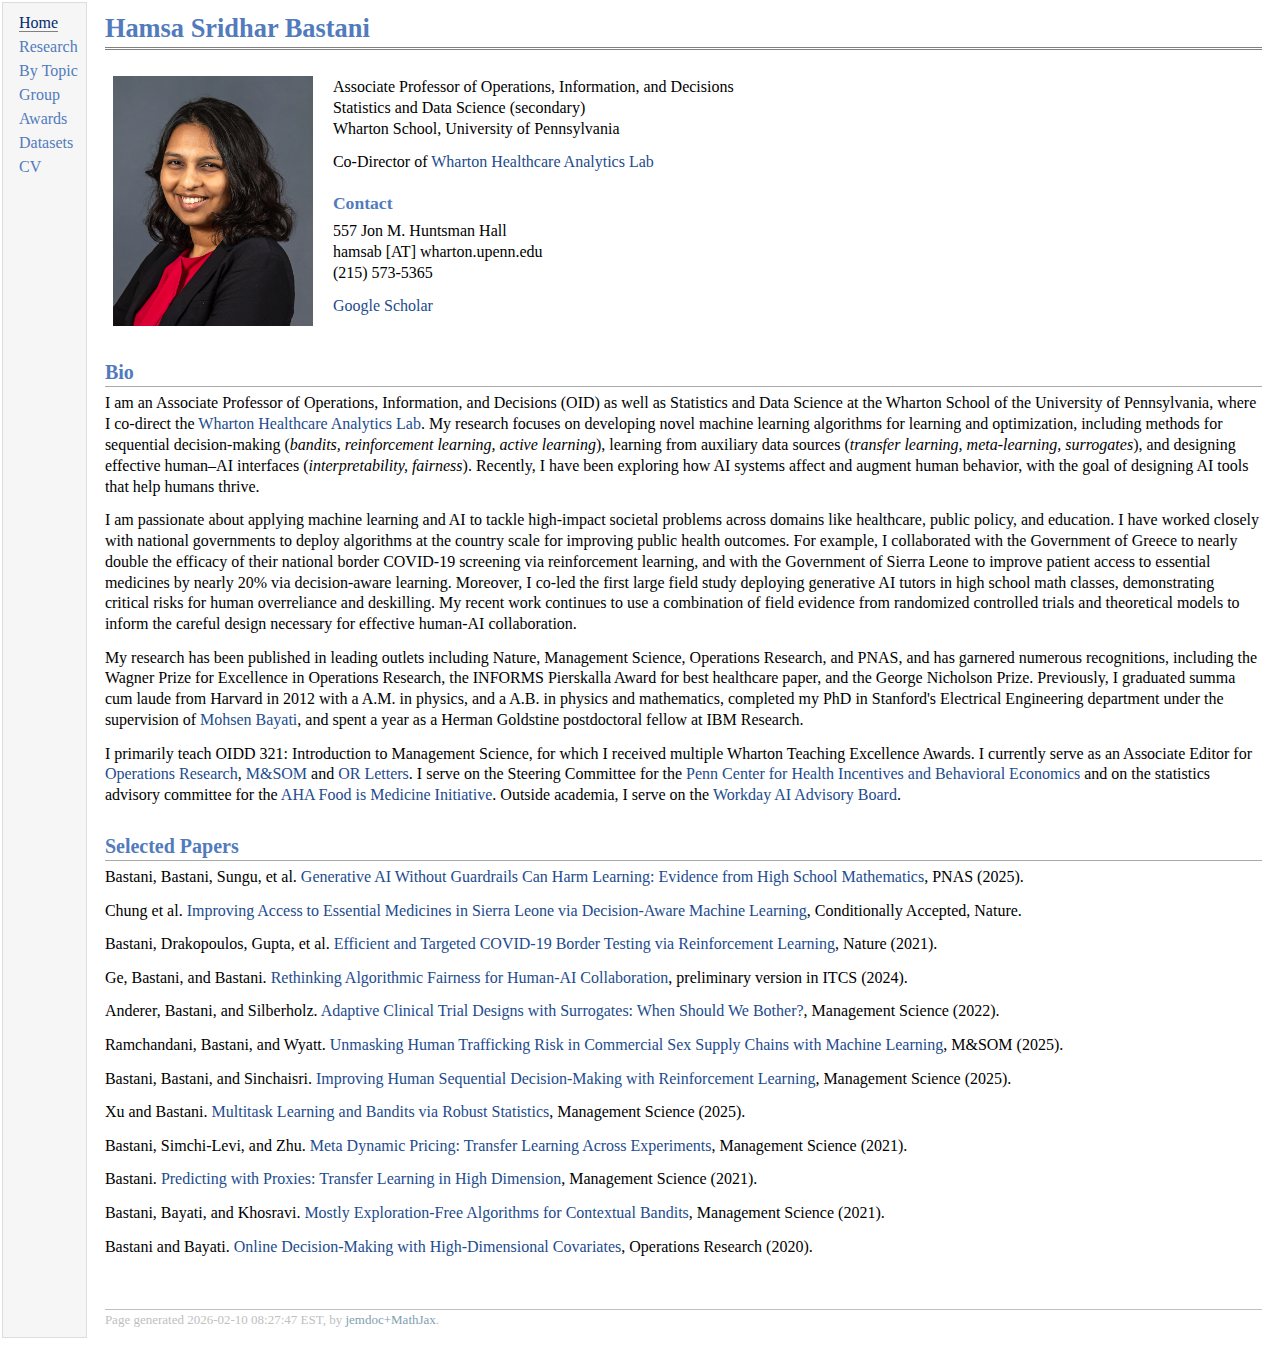
<file: index.html>
<!DOCTYPE html PUBLIC "-//W3C//DTD XHTML 1.1//EN"
  "http://www.w3.org/TR/xhtml11/DTD/xhtml11.dtd">
<html xmlns="http://www.w3.org/1999/xhtml" xml:lang="en">
<head>
<meta name="generator" content="jemdoc, see http://jemdoc.jaboc.net/" />
<meta http-equiv="Content-Type" content="text/html;charset=utf-8" />
<link rel="stylesheet" href="jemdoc.css" type="text/css" />
<title>Hamsa Sridhar Bastani</title>
</head>
<body>
<table summary="Table for page layout." id="tlayout">
<tr valign="top">
<td id="layout-menu">
<div class="menu-item"><a href="index.html" class="current">Home</a></div>
<div class="menu-item"><a href="research.html">Research</a></div>
<div class="menu-item"><a href="topics.html">By&nbsp;Topic</a></div>
<div class="menu-item"><a href="group.html">Group</a></div>
<div class="menu-item"><a href="awards.html">Awards</a></div>
<div class="menu-item"><a href="datasets.html">Datasets</a></div>
<div class="menu-item"><a href="cv.pdf">CV</a></div>
</td>
<td id="layout-content">
<div id="toptitle">
<h1>Hamsa Sridhar Bastani</h1>
</div>
<table class="imgtable"><tr><td>
<img src="whartonpic.jpg" alt="Hamsa Bastani" width="200px" />&nbsp;</td>
<td align="left"><p>Associate Professor of Operations, Information, and Decisions<br />
Statistics and Data Science (secondary)<br />
Wharton School, University of Pennsylvania<br /></p>
<p>Co-Director of <a href="https://analytics.wharton.upenn.edu/wharton-healthcare-analytics-lab/" target=&ldquo;blank&rdquo;>Wharton Healthcare Analytics Lab</a><br /></p>
<h3>Contact</h3>
<p>557 Jon M. Huntsman Hall<br />
hamsab [AT] wharton.upenn.edu<br />
(215) 573-5365<br /></p>
<p><a href="https://scholar.google.com/citations?user=ZbUfUMoAAAAJ&amp;hl=en" target=&ldquo;blank&rdquo;>Google Scholar</a></p>
</td></tr></table>
<h2>Bio</h2>
<p>I am an Associate Professor of Operations, Information, and Decisions (OID) as well as Statistics and Data Science at the Wharton School of the University of Pennsylvania, where I co-direct the <a href="https://analytics.wharton.upenn.edu/wharton-healthcare-analytics-lab/" target=&ldquo;blank&rdquo;>Wharton Healthcare Analytics Lab</a>. My research focuses on developing novel machine learning algorithms for learning and optimization, including methods for sequential decision-making (<i>bandits, reinforcement learning, active learning</i>), learning from auxiliary data sources (<i>transfer learning, meta-learning, surrogates</i>), and designing effective human–AI interfaces (<i>interpretability, fairness</i>). Recently, I have been exploring how AI systems affect and augment human behavior, with the goal of designing AI tools that help humans thrive. </p>
<p>I am passionate about applying machine learning and AI to tackle high-impact societal problems across domains like healthcare, public policy, and education. I have worked closely with national governments to deploy algorithms at the country scale for improving public health outcomes. For example, I collaborated with the Government of Greece to nearly double the efficacy of their national border COVID-19 screening via reinforcement learning, and with the Government of Sierra Leone to improve patient access to essential medicines by nearly 20% via decision-aware learning. Moreover, I co-led the first large field study deploying generative AI tutors in high school math classes, demonstrating critical risks for human overreliance and deskilling. My recent work continues to use a combination of field evidence from randomized controlled trials and theoretical models to inform the careful design necessary for effective  human-AI collaboration.</p>
<p>My research has been published in leading outlets including Nature, Management Science, Operations Research, and PNAS, and has garnered numerous recognitions, including the Wagner Prize for Excellence in Operations Research, the INFORMS Pierskalla Award for best healthcare paper, and the George Nicholson Prize. Previously, I graduated summa cum laude from Harvard in 2012 with a A.M. in physics, and a A.B. in physics and mathematics, completed my PhD in Stanford's Electrical Engineering department under the supervision of <a href="https://web.stanford.edu/~bayati" target=&ldquo;blank&rdquo;>Mohsen Bayati</a>, and spent a year as a Herman Goldstine postdoctoral fellow at IBM Research.</p>
<p>I primarily teach OIDD 321: Introduction to Management Science, for which I received multiple Wharton Teaching Excellence Awards. I currently serve as an Associate Editor for <a href="https://pubsonline.informs.org/page/opre/editorial-board" target=&ldquo;blank&rdquo;>Operations Research</a>, <a href="https://pubsonline.informs.org/journal/msom/" target=&ldquo;blank&rdquo;>M&amp;SOM</a> and <a href="https://www.journals.elsevier.com/operations-research-letters/editorial-board" target=&ldquo;blank&rdquo;>OR Letters</a>. I serve on the Steering Committee for the <a href="https://chibe.upenn.edu/" target=&ldquo;blank&rdquo;>Penn Center for Health Incentives and Behavioral Economics</a> and on the statistics advisory committee for the <a href="https://www.heart.org/en/professional/food-is-medicine-initiative" target=&ldquo;blank&rdquo;>AHA Food is Medicine Initiative</a>. Outside academia, I serve on the <a href="https://explore.workday.com/workday-ai-advisory-board" target=&ldquo;blank&rdquo;>Workday AI Advisory Board</a>.</p>
<h2>Selected Papers</h2>
<p>Bastani, Bastani, Sungu, et al. <a href="education_llm.pdf" target=&ldquo;blank&rdquo;>Generative AI Without Guardrails Can Harm Learning: Evidence from High School Mathematics</a>, PNAS (2025).</p>
<p>Chung et al. <a href="sl.pdf" target=&ldquo;blank&rdquo;>Improving Access to Essential Medicines in Sierra Leone via Decision-Aware Machine Learning</a>, Conditionally Accepted, Nature.</p>
<p>Bastani, Drakopoulos, Gupta, et al. <a href="https://www.nature.com/articles/s41586-021-04014-z" target=&ldquo;blank&rdquo;>Efficient and Targeted COVID-19 Border Testing via Reinforcement Learning</a>, Nature (2021).</p>
<p>Ge, Bastani, and Bastani. <a href="humanai_fairness.pdf" target=&ldquo;blank&rdquo;>Rethinking Algorithmic Fairness for Human-AI Collaboration</a>, preliminary version in ITCS (2024).</p>
<p>Anderer, Bastani, and Silberholz. <a href="https://pubsonline.informs.org/doi/abs/10.1287/mnsc.2021.4096" target=&ldquo;blank&rdquo;>Adaptive Clinical Trial Designs with Surrogates: When Should We Bother?</a>, Management Science (2022).</p>
<p>Ramchandani, Bastani, and Wyatt. <a href="https://hamsabastani.github.io/sextrafficking.pdf" target=&ldquo;blank&rdquo;>Unmasking Human Trafficking Risk in Commercial Sex Supply Chains with Machine Learning</a>, M&amp;SOM (2025).</p>
<p>Bastani, Bastani, and Sinchaisri. <a href="https://hamsabastani.github.io/tips.pdf" target=&ldquo;blank&rdquo;>Improving Human Sequential Decision-Making with Reinforcement Learning</a>, Management Science (2025).</p>
<p>Xu and Bastani. <a href="https://arxiv.org/abs/2112.14233" target=&ldquo;blank&rdquo;>Multitask Learning and Bandits via Robust Statistics</a>, Management Science (2025).</p>
<p>Bastani, Simchi-Levi, and Zhu. <a href="https://pubsonline.informs.org/doi/abs/10.1287/mnsc.2021.4071" target=&ldquo;blank&rdquo;>Meta Dynamic Pricing: Transfer Learning Across Experiments</a>, Management Science (2021).</p>
<p>Bastani. <a href="https://pubsonline.informs.org/doi/abs/10.1287/mnsc.2020.3729" target=&ldquo;blank&rdquo;>Predicting with Proxies: Transfer Learning in High Dimension</a>, Management Science (2021).</p>
<p>Bastani, Bayati, and Khosravi. <a href="https://pubsonline.informs.org/doi/abs/10.1287/mnsc.2020.3605" target=&ldquo;blank&rdquo;>Mostly Exploration-Free Algorithms for Contextual Bandits</a>, Management Science (2021).</p>
<p>Bastani and Bayati. <a href="https://pubsonline.informs.org/doi/abs/10.1287/opre.2019.1902" target=&ldquo;blank&rdquo;>Online Decision-Making with High-Dimensional Covariates</a>, Operations Research (2020).</p>
<div id="footer">
<div id="footer-text">
Page generated 2026-02-10 08:27:47 EST, by <a href="https://github.com/wsshin/jemdoc_mathjax" target="blank">jemdoc+MathJax</a>.
</div>
</div>
</td>
</tr>
</table>
</body>
</html>
</file>
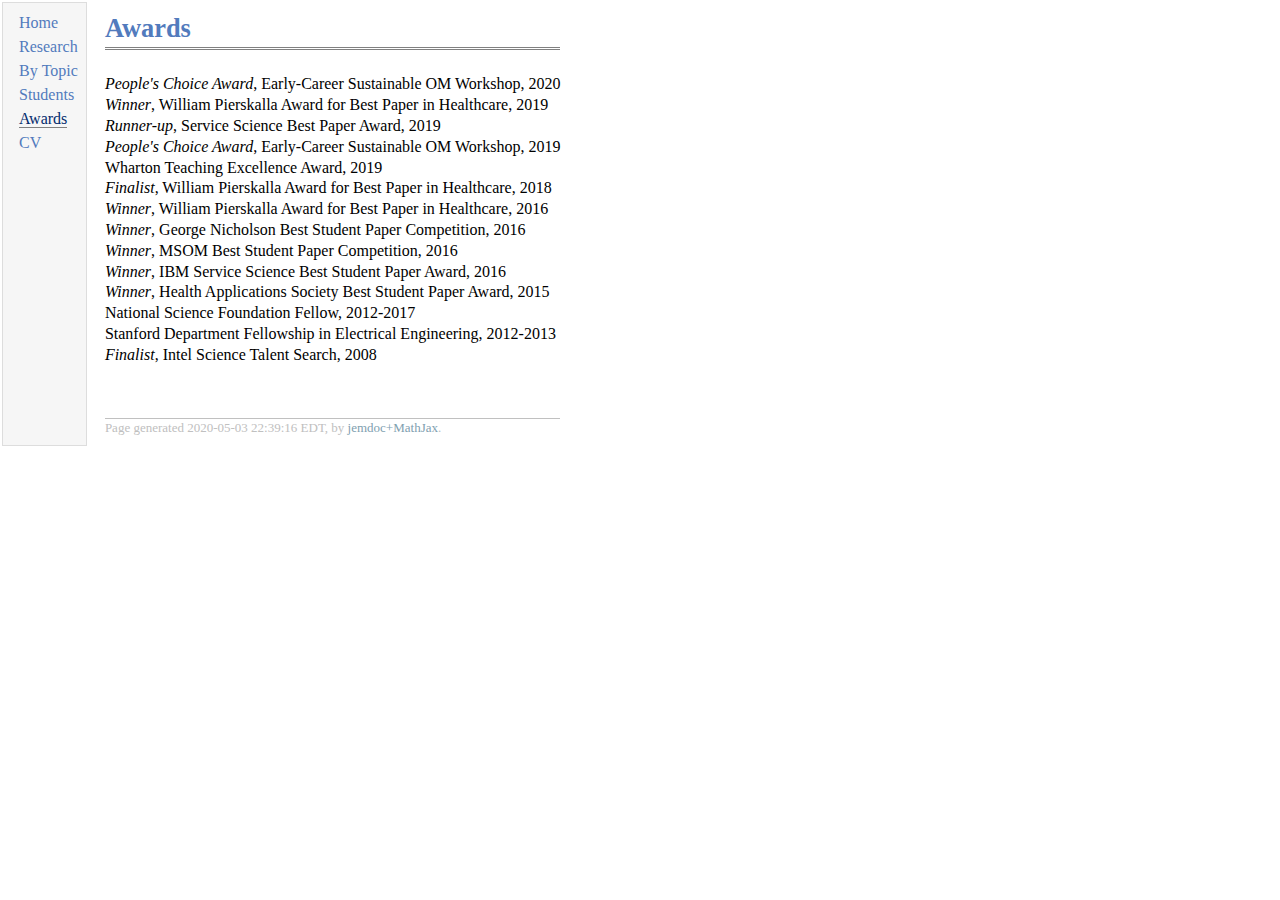
<file: awards.html>
<!DOCTYPE html PUBLIC "-//W3C//DTD XHTML 1.1//EN"
  "http://www.w3.org/TR/xhtml11/DTD/xhtml11.dtd">
<html xmlns="http://www.w3.org/1999/xhtml" xml:lang="en">
<head>
<meta name="generator" content="jemdoc, see http://jemdoc.jaboc.net/" />
<meta http-equiv="Content-Type" content="text/html;charset=utf-8" />
<link rel="stylesheet" href="jemdoc.css" type="text/css" />
<title>Awards</title>
</head>
<body>
<table summary="Table for page layout." id="tlayout">
<tr valign="top">
<td id="layout-menu">
<div class="menu-item"><a href="index.html">Home</a></div>
<div class="menu-item"><a href="research.html">Research</a></div>
<div class="menu-item"><a href="topics.html">By&nbsp;Topic</a></div>
<div class="menu-item"><a href="students.html">Students</a></div>
<div class="menu-item"><a href="awards.html" class="current">Awards</a></div>
<div class="menu-item"><a href="cv.pdf">CV</a></div>
</td>
<td id="layout-content">
<div id="toptitle">
<h1>Awards</h1>
</div>
<p><i>People's Choice Award</i>, Early-Career Sustainable OM Workshop, 2020<br />
<i>Winner</i>, William Pierskalla Award for Best Paper in Healthcare, 2019<br />
<i>Runner-up</i>, Service Science Best Paper Award, 2019<br />
<i>People's Choice Award</i>, Early-Career Sustainable OM Workshop, 2019<br />
Wharton Teaching Excellence Award, 2019<br />
<i>Finalist</i>, William Pierskalla Award for Best Paper in Healthcare, 2018<br />
<i>Winner</i>, William Pierskalla Award for Best Paper in Healthcare, 2016<br />
<i>Winner</i>, George Nicholson Best Student Paper Competition, 2016<br />
<i>Winner</i>, MSOM Best Student Paper Competition, 2016<br />
<i>Winner</i>, IBM Service Science Best Student Paper Award, 2016<br />
<i>Winner</i>, Health Applications Society Best Student Paper Award, 2015<br />
National Science Foundation Fellow, 2012-2017<br />
Stanford Department Fellowship in Electrical Engineering, 2012-2013<br />
<i>Finalist</i>, Intel Science Talent Search, 2008</p>
<div id="footer">
<div id="footer-text">
Page generated 2020-05-03 22:39:16 EDT, by <a href="https://github.com/wsshin/jemdoc_mathjax" target="blank">jemdoc+MathJax</a>.
</div>
</div>
</td>
</tr>
</table>
</body>
</html>
</file>
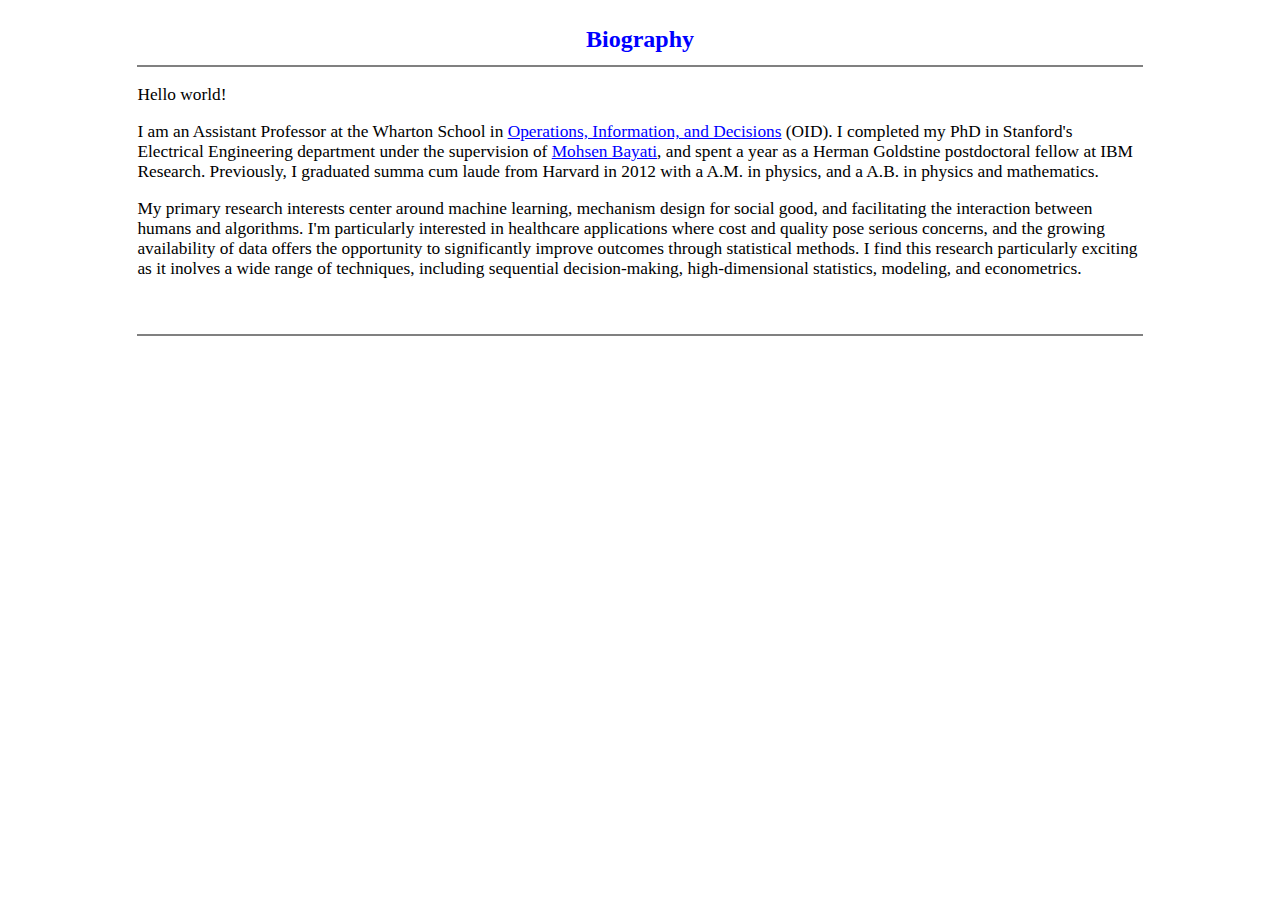
<file: bio.html>
<html>
<head>
<title>Hamsa Bastani - Bio</title>
<style type="text/css">
p {
color: 000000;
font-size: 13pt;
line-height: 15pt;
font-family: garamond;;
}

h1 {
color: FFCC00;
font-size: 20pt;
}

h2 {
color: 990066;
font-size: 18pt;
}

h3 {
color: 990066;
font-size: 16pt;
margin-top: 2em; margin-bottom: 1em;
}

ul {
font-size: 14pt;
line-height: 14pt;
}

table {
font-size: 14pt;
line-height: 14pt;
font-weight: medium;
}

a {text-decoration: underline; color: blue}
a:hover {color: blue}
</style>
</head>
<body>
<body bgcolor="white" link="black" vlink="black">
<br><center><font size = 5 color=#0000FF><b>Biography</b></center>
<table align=center width="80%">
<tr><td>
<hr noshade>

<p>
Hello world!

<p>I am an Assistant Professor at the Wharton School in <a href = "http://oid.wharton.upenn.edu">Operations, Information, and Decisions</a> (OID). I completed my PhD in Stanford's Electrical Engineering department under the supervision of <a href = http://www.stanford.edu/~bayati/>Mohsen Bayati</a>, and spent a year as a Herman Goldstine postdoctoral fellow at IBM Research. Previously, I graduated summa cum laude from Harvard in 2012 with a A.M. in physics, and a A.B. in physics and mathematics.

<p>
My primary research interests center around machine learning, mechanism design for social good, and facilitating the interaction between humans and algorithms. I'm particularly interested in healthcare applications where cost and quality pose serious concerns, and the growing availability of data offers the opportunity to significantly improve outcomes through statistical methods. I find this research particularly exciting as it inolves a wide range of techniques, including sequential decision-making, high-dimensional statistics, modeling, and econometrics.

<p>
<br>
<hr noshade><p>

<table width=100%>
<tr>


</small></td>
</table>

</table>
<p>

</div>

</body>
</html>
</file>
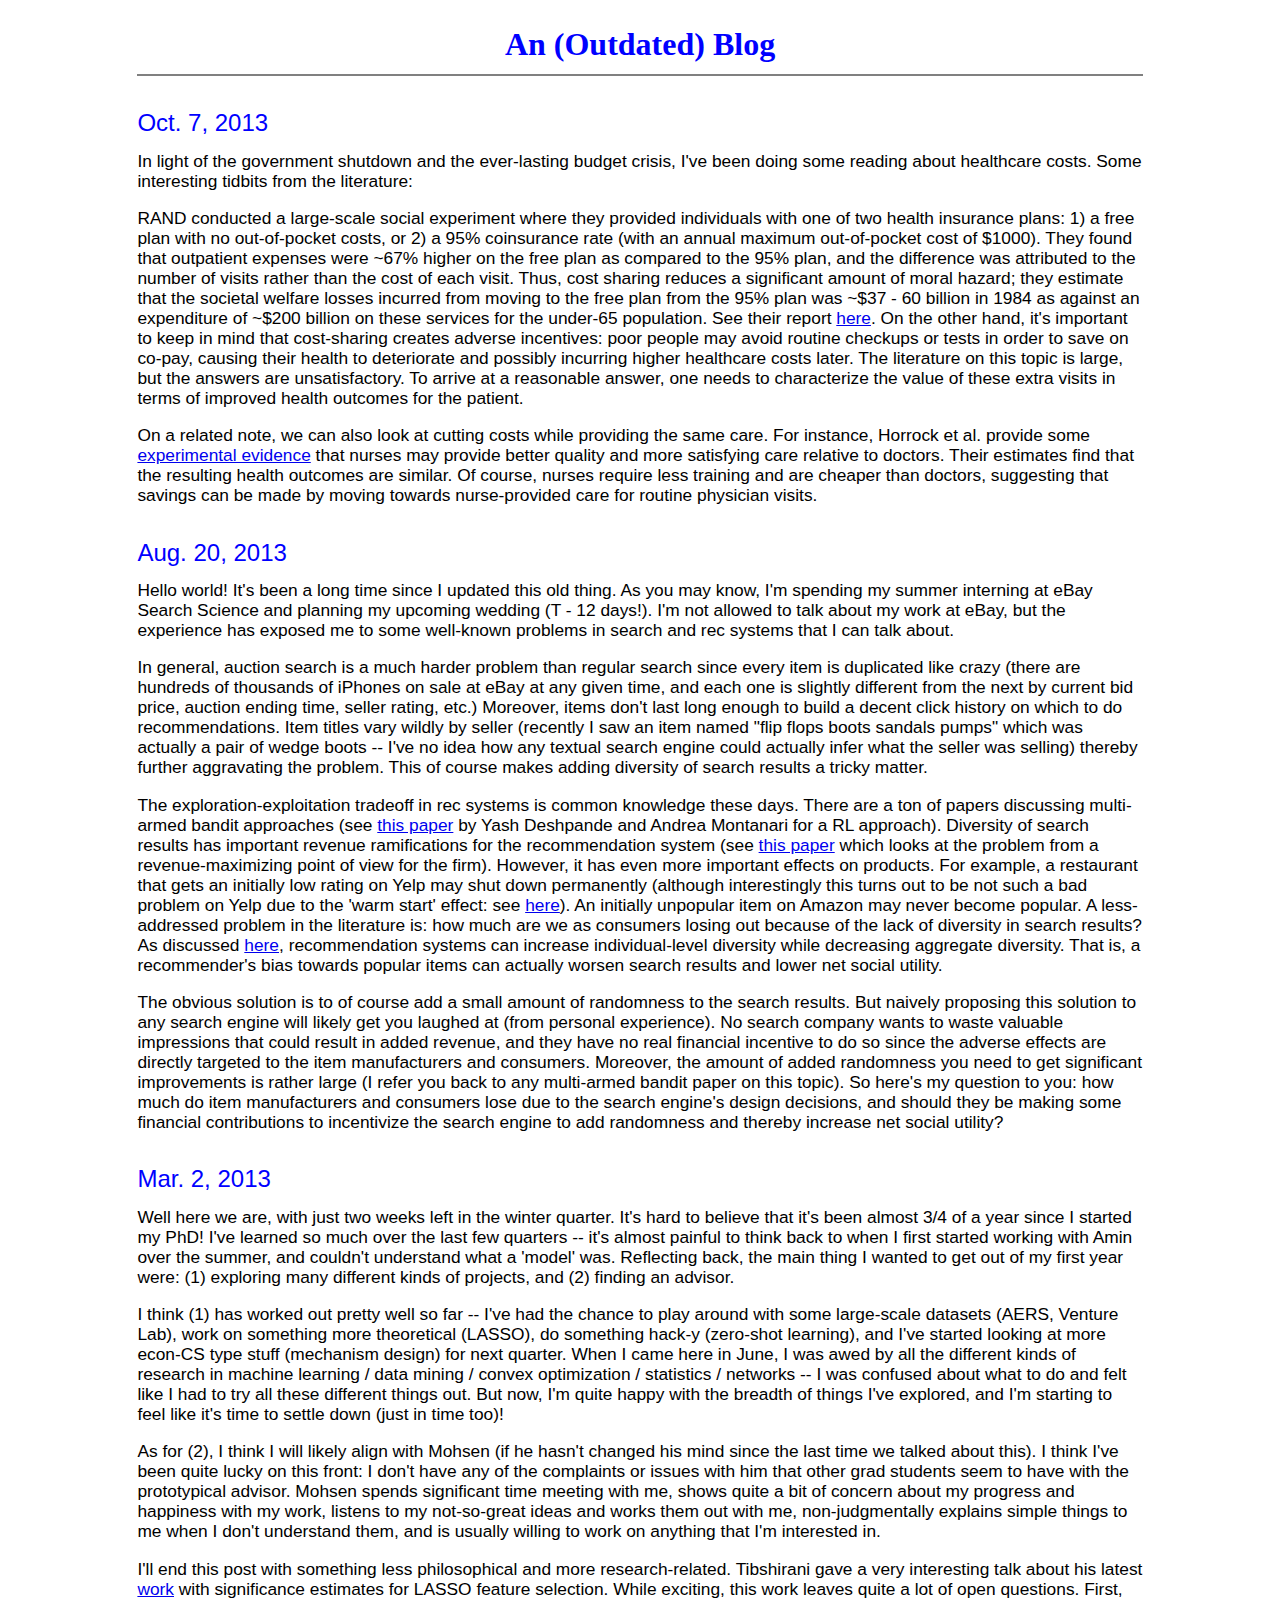
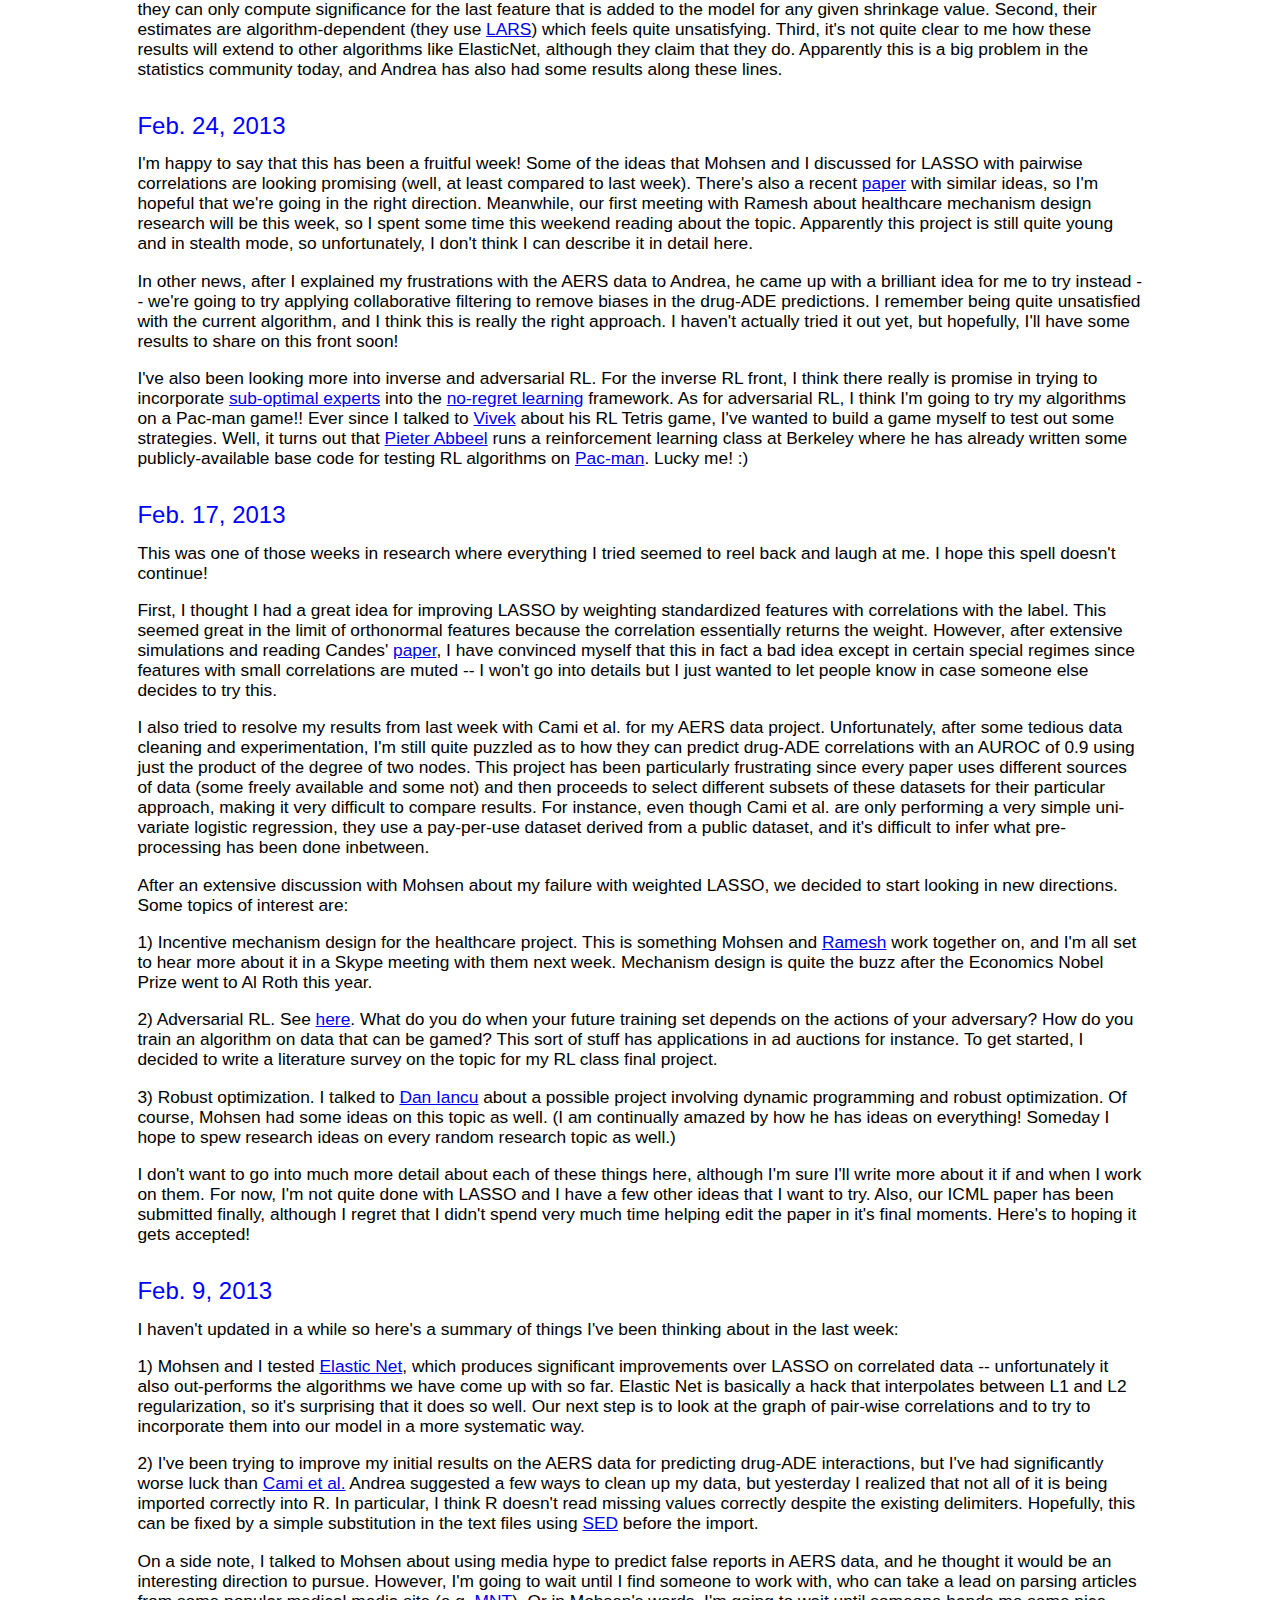
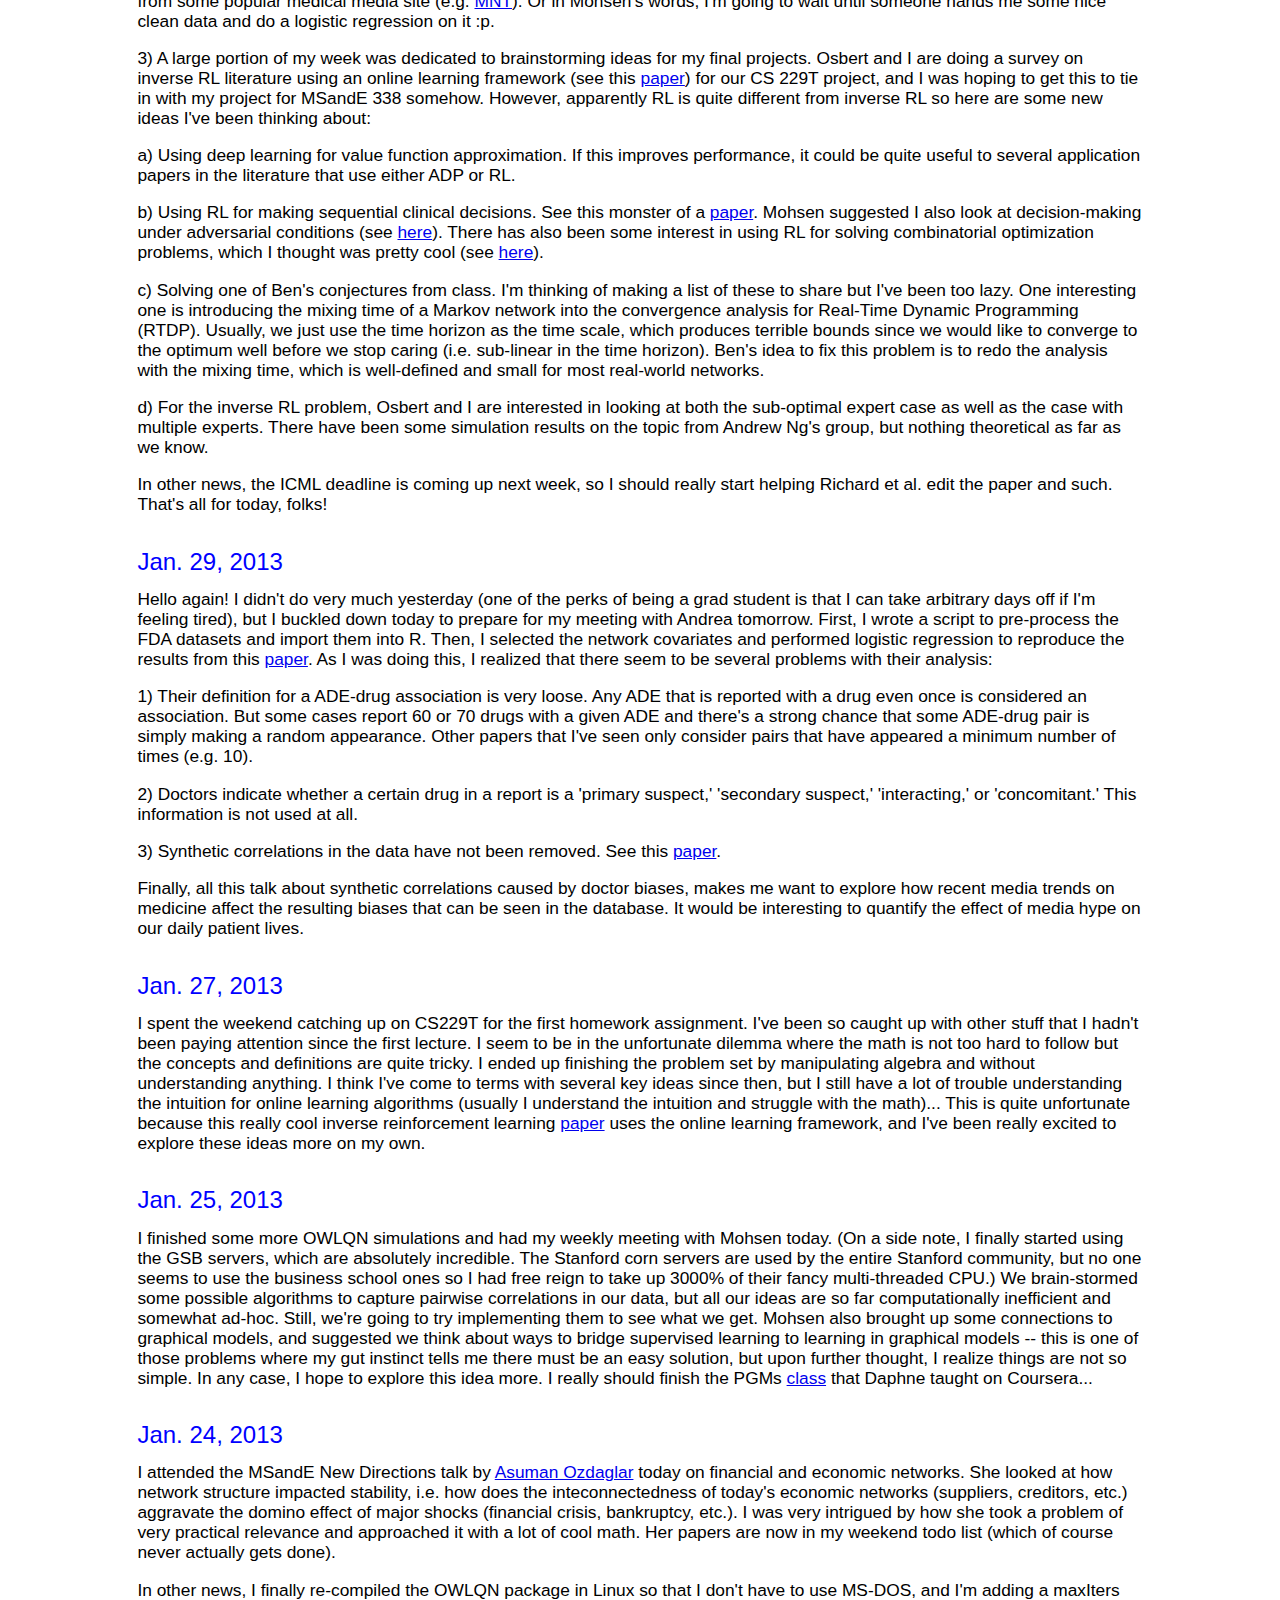
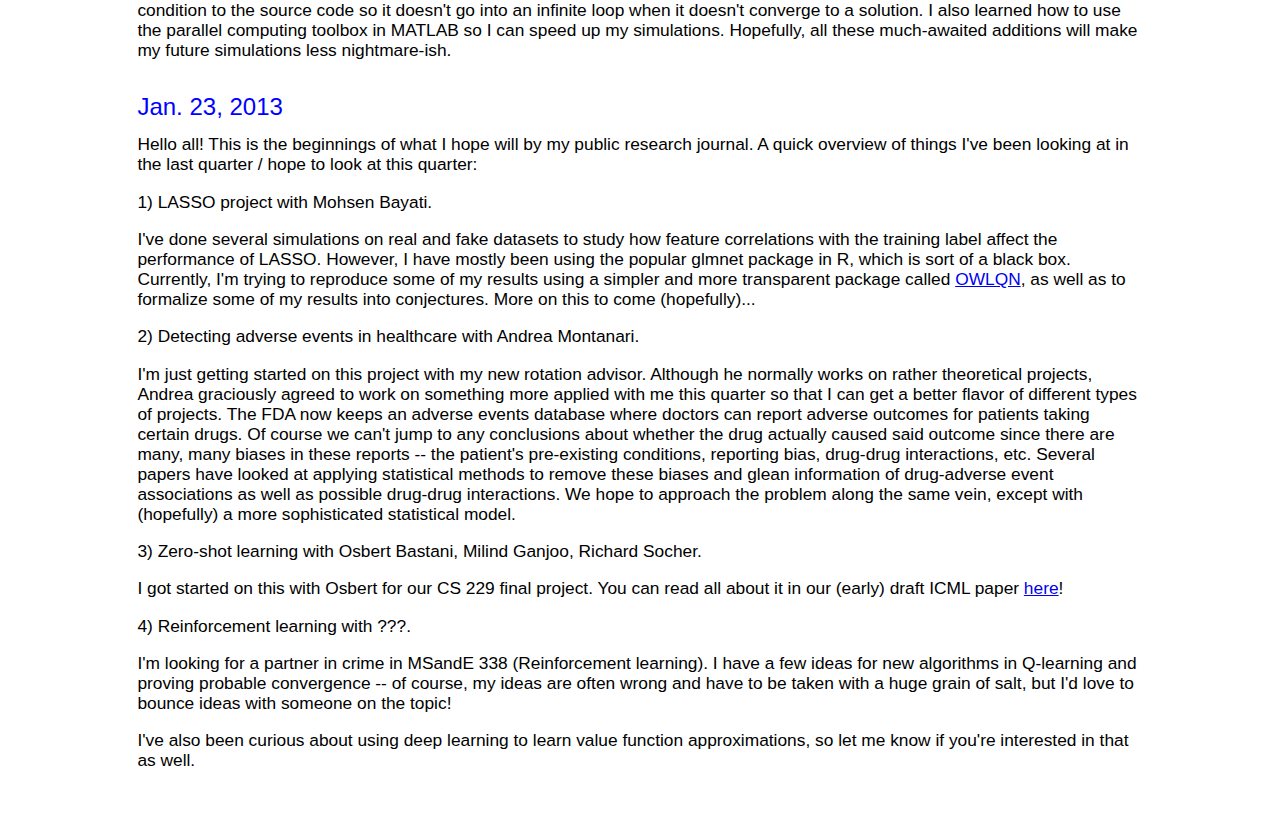
<file: blog.html>
<html>
<head>
<title>Hamsa Sridhar - Blog</title>
<style type="text/css">
p {
color: 000000;
font-size: 13pt;
font-weight: ;
line-height: 15pt;
font-family: garamond, verdana, arial;
}
</style>
</head>
<body> 

<br><center><font size = 6 color=#0000FF><b>An (Outdated) Blog</b></center>
<table align=center width="80%">
<tr><td>
<hr noshade>

<p>
<br>
<font size = 5 color = #0000FF>Oct. 7, 2013</font>
<br>

<p>In light of the government shutdown and the ever-lasting budget crisis, I've been doing some reading about healthcare costs. Some interesting tidbits from the literature:

<p>RAND conducted a large-scale social experiment where they provided individuals with one of two health insurance plans: 1)  a free plan with no out-of-pocket costs, or 2) a 95% coinsurance rate (with an annual maximum out-of-pocket cost of $1000). They found that outpatient expenses were ~67% higher on the free plan as compared to the 95% plan, and the difference was attributed to the number of visits rather than the cost of each visit. Thus, cost sharing reduces a significant amount of moral hazard; they estimate that the societal welfare losses incurred from moving to the free plan from the 95% plan was ~$37 - 60 billion in 1984 as against an expenditure of ~$200 billion on these services for the under-65 population. See their report <a href ="http://cdhcinc.com/Downloads/Reference%20Material/RHIE%20Full%20OCR.pdf">here</a>. On the other hand, it's important to keep in mind that cost-sharing creates adverse incentives: poor people may avoid routine checkups or tests in order to save on co-pay, causing their health to deteriorate and possibly incurring higher healthcare costs later. The literature on this topic is large, but the answers are unsatisfactory. To arrive at a reasonable answer, one needs to characterize the value of these extra visits in terms of improved health outcomes for the patient.

<p>On a related note, we can also look at cutting costs while providing the same care. For instance, Horrock et al. provide some <a href = "http://apps.who.int/rhl/effective_practice_and_organizing_care/SUPPORT_Task_shifiting.pdf">experimental evidence</a> that nurses may provide better quality and more satisfying care relative to doctors. Their estimates find that the resulting health outcomes are similar. Of course, nurses require less training and are cheaper than doctors, suggesting that savings can be made by moving towards nurse-provided care for routine physician visits.

<p>
<br>
<font size = 5 color = #0000FF>Aug. 20, 2013</font>
<br>

<p>Hello world! It's been a long time since I updated this old thing. As you may know, I'm spending my summer interning at eBay Search Science and planning my upcoming wedding (T - 12 days!). I'm not allowed to talk about my work at eBay, but the experience has exposed me to some well-known problems in search and rec systems that I can talk about.

<p>In general, auction search is a much harder problem than regular search since every item is duplicated like crazy (there are hundreds of thousands of iPhones on sale at eBay at any given time, and each one is slightly different from the next by current bid price, auction ending time, seller rating, etc.) Moreover, items don't last long enough to build a decent click history on which to do recommendations. Item titles vary wildly by seller (recently I saw an item named "flip flops boots sandals pumps" which was actually a pair of wedge boots -- I've no idea how any textual search engine could actually infer what the seller was selling) thereby further aggravating the problem. This of course makes adding diversity of search results a tricky matter.

<p>The exploration-exploitation tradeoff in rec systems is common knowledge these days. There are a ton of papers discussing multi-armed bandit approaches (see <a href = "http://www.stanford.edu/~montanar/RESEARCH/FILEPAP/interact.pdf">this paper</a> by Yash Deshpande and Andrea Montanari for a RL approach). Diversity of search results has important revenue ramifications for the recommendation system (see <a href = "http://journals.ama.org/doi/abs/10.1509/jmkr.45.1.77">this paper</a> which looks at the problem from a revenue-maximizing point of view for the firm). However, it has even more important effects on products. For example, a restaurant that gets an initially low rating on Yelp may shut down permanently (although interestingly this turns out to be not such a bad problem on Yelp due to the 'warm start' effect: see <a href = "http://arxiv.org/pdf/1202.5713.pdf">here</a>). An initially unpopular item on Amazon may never become popular. A less-addressed problem in the literature is: how much are we as consumers losing out because of the lack of diversity in search results? As discussed <a href = "http://opim.wharton.upenn.edu/risk/library/WP20090503_DF,KH.pdf">here</a>, recommendation systems can increase individual-level diversity while decreasing aggregate diversity. That is, a recommender's bias towards popular items can actually worsen search results and lower net social utility.

<p>The obvious solution is to of course add a small amount of randomness to the search results. But naively proposing this solution to any search engine will likely get you laughed at (from personal experience). No search company wants to waste valuable impressions that could result in added revenue, and they have no real financial incentive to do so since the adverse effects are directly targeted to the item manufacturers and consumers. Moreover, the amount of added randomness you need to get significant improvements is rather large (I refer you back to any multi-armed bandit paper on this topic). So here's my question to you: how much do item manufacturers and consumers lose due to the search engine's design decisions, and should they be making some financial contributions to incentivize the search engine to add randomness and thereby increase net social utility?

<p>
<br>
<font size = 5 color = #0000FF>Mar. 2, 2013</font>
<br>

<p>Well here we are, with just two weeks left in the winter quarter. It's hard to believe that it's been almost 3/4 of a year since I started my PhD! I've learned so much over the last few quarters -- it's almost painful to think back to when I first started working with Amin over the summer, and couldn't understand what a 'model' was. Reflecting back, the main thing I wanted to get out of my first year were: (1) exploring many different kinds of projects, and (2) finding an advisor.

<p>I think (1) has worked out pretty well so far -- I've had the chance to play around with some large-scale datasets (AERS, Venture Lab), work on something more theoretical (LASSO), do something hack-y (zero-shot learning), and I've started looking at more econ-CS type stuff (mechanism design) for next quarter. When I came here in June, I was awed by all the different kinds of research in machine learning / data mining / convex optimization / statistics / networks -- I was confused about what to do and felt like I had to try all these different things out. But now, I'm quite happy with the breadth of things I've explored, and I'm starting to feel like it's time to settle down (just in time too)!

<p>As for (2), I think I will likely align with Mohsen (if he hasn't changed his mind since the last time we talked about this). I think I've been quite lucky on this front: I don't have any of the complaints or issues with him that other grad students seem to have with the prototypical advisor. Mohsen spends significant time meeting with me, shows quite a bit of concern about my progress and happiness with my work, listens to my not-so-great ideas and works them out with me, non-judgmentally explains simple things to me when I don't understand them, and is usually willing to work on anything that I'm interested in.


<p>I'll end this post with something less philosophical and more research-related. Tibshirani gave a very interesting talk about his latest <a href = "http://arxiv.org/abs/1301.7161">work</a> with significance estimates for LASSO feature selection. While exciting, this work leaves quite a lot of open questions. First, they can only compute significance for the last feature that is added to the model for any given shrinkage value. Second, their estimates are algorithm-dependent (they use <a href = "http://www.stanford.edu/~hastie/Papers/LARS/LeastAngle_2002.pdf">LARS</a>) which feels quite unsatisfying. Third, it's not quite clear to me how these results will extend to other algorithms like ElasticNet, although they claim that they do. Apparently this is a big problem in the statistics community today, and Andrea has also had some results along these lines.

<p>
<br>
<font size = 5 color = #0000FF>Feb. 24, 2013</font>
<br>

<p>I'm happy to say that this has been a fruitful week! Some of the ideas that Mohsen and I discussed for LASSO with pairwise correlations are looking promising (well, at least compared to last week). There's also a recent <a href = "http://arxiv.org/pdf/1209.5908v1.pdf">paper</a> with similar ideas, so I'm hopeful that we're going in the right direction. Meanwhile, our first meeting with Ramesh about healthcare mechanism design research will be this week, so I spent some time this weekend reading about the topic. Apparently this project is still quite young and in stealth mode, so unfortunately, I don't think I can describe it in detail here.

<p>In other news, after I explained my frustrations with the AERS data to Andrea, he came up with a brilliant idea for me to try instead -- we're going to try applying collaborative filtering to remove biases in the drug-ADE predictions. I remember being quite unsatisfied with the current algorithm, and I think this is really the right approach. I haven't actually tried it out yet, but hopefully, I'll have some results to share on this front soon!

<p>I've also been looking more into inverse and adversarial RL. For the inverse RL front, I think there really is promise in trying to incorporate <a href ="http://heli.stanford.edu/papers/coatesabbeelng_icml2008.pdf">sub-optimal experts</a> into the <a href = "http://www.cs.cmu.edu/~sross1/publications/Ross-AIStats11-NoRegret.pdf">no-regret learning</a> framework. As for adversarial RL, I think I'm going to try my algorithms on a Pac-man game!! Ever since I talked to <a href = "http://www.mit.edu/~vivekf/">Vivek</a> about his RL Tetris game, I've wanted to build a game myself to test out some strategies. Well, it turns out that <a href ="http://www.cs.berkeley.edu/~pabbeel/">Pieter Abbeel</a> runs a reinforcement learning class at Berkeley where he has already written some publicly-available base code for testing RL algorithms on <a href ="http://www-inst.eecs.berkeley.edu/~cs188/pacman/pacman.html">Pac-man</a>. Lucky me! :)

<p>
<br>
<font size = 5 color = #0000FF>Feb. 17, 2013</font>
<br>

<p>This was one of those weeks in research where everything I tried seemed to reel back and laugh at me. I hope this spell doesn't continue!

<p>First, I thought I had a great idea for improving LASSO by weighting standardized features with correlations with the label. This seemed great in the limit of orthonormal features because the correlation essentially returns the weight. However, after extensive simulations and reading Candes' <a href = "http://www-stat.stanford.edu/~candes/papers/StableRecovery.pdf">paper</a>, I have convinced myself that this in fact a bad idea except in certain special regimes since features with small correlations are muted -- I won't go into details but I just wanted to let people know in case someone else decides to try this.

<p>I also tried to resolve my results from last week with Cami et al. for my AERS data project. Unfortunately, after some tedious data cleaning and experimentation, I'm still quite puzzled as to how they can predict drug-ADE correlations with an AUROC of 0.9 using just the product of the degree of two nodes. This project has been particularly frustrating since every paper uses different sources of data (some freely available and some not) and then proceeds to select different subsets of these datasets for their particular approach, making it very difficult to compare results. For instance, even though Cami et al. are only performing a very simple uni-variate logistic regression, they use a pay-per-use dataset derived from a public dataset, and it's difficult to infer what pre-processing has been done inbetween.

<p>After an extensive discussion with Mohsen about my failure with weighted LASSO, we decided to start looking in new directions. Some topics of interest are:

<p>1) Incentive mechanism design for the healthcare project. This is something Mohsen and <a href = "http://www.stanford.edu/~rjohari/">Ramesh</a> work together on, and I'm all set to hear more about it in a Skype meeting with them next week. Mechanism design is quite the buzz after the Economics Nobel Prize went to Al Roth this year.

<p>2) Adversarial RL. See <a href = "http://ww2.odu.edu/~jsokolow/projects/files/CMU-CS-03-107.pdf">here</a>. What do you do when your future training set depends on the actions of your adversary? How do you train an algorithm on data that can be gamed? This sort of stuff has applications in ad auctions for instance. To get started, I decided to write a literature survey on the topic for my RL class final project.

<p>3) Robust optimization. I talked to <a href = "http://www.stanford.edu/~daniancu/">Dan Iancu</a> about a possible project involving dynamic programming and robust optimization. Of course, Mohsen had some ideas on this topic as well. (I am continually amazed by how he has ideas on everything! Someday I hope to spew research ideas on every random research topic as well.)

<p>I don't want to go into much more detail about each of these things here, although I'm sure I'll write more about it if and when I work on them. For now, I'm not quite done with LASSO and I have a few other ideas that I want to try. Also, our ICML paper has been submitted finally, although I regret that I didn't spend very much time helping edit the paper in it's final moments. Here's to hoping it gets accepted!

<p>
<br>
<font size = 5 color = #0000FF>Feb. 9, 2013</font>
<br>

<p>I haven't updated in a while so here's a summary of things I've been thinking about in the last week:

<p>1) Mohsen and I tested <a href = "http://www.stanford.edu/~hastie/TALKS/enet_talk.pdf">Elastic Net</a>, which produces significant improvements over LASSO on correlated data -- unfortunately it also out-performs the algorithms we have come up with so far. Elastic Net is basically a hack that interpolates between L1 and L2 regularization, so it's surprising that it does so well. Our next step is to look at the graph of pair-wise correlations and to try to incorporate them into our model in a more systematic way.

<p>2) I've been trying to improve my initial results on the AERS data for predicting drug-ADE interactions, but I've had significantly worse luck than <a href = "http://www.ncbi.nlm.nih.gov/pubmed/22190238">Cami et al.</a> Andrea suggested a few ways to clean up my data, but yesterday I realized that not all of it is being imported correctly into R. In particular, I think R doesn't read missing values correctly despite the existing delimiters. Hopefully, this can be fixed by a simple substitution in the text files using <a href="http://www.grymoire.com/Unix/Sed.html">SED</a> before the import.

<p>On a side note, I talked to Mohsen about using media hype to predict false reports in AERS data, and he thought it would be an interesting direction to pursue. However, I'm going to wait until I find someone to work with, who can take a lead on parsing articles from some popular medical media site (e.g. <a href = "http://www.medicalnewstoday.com/">MNT</a>). Or in Mohsen's words, I'm going to wait until someone hands me some nice clean data and do a logistic regression on it :p.

<p>3) A large portion of my week was dedicated to brainstorming ideas for my final projects. Osbert and I are doing a survey on inverse RL literature using an online learning framework (see this <a href = "http://www.cs.cmu.edu/~sross1/publications/Ross-AIStats11-NoRegret.pdf">paper</a>) for our CS 229T project, and I was hoping to get this to tie in with my project for MSandE 338 somehow. However, apparently RL is quite different from inverse RL so here are some new ideas I've been thinking about:

<p>a) Using deep learning for value function approximation. If this improves performance, it could be quite useful to several application papers in the literature that use either ADP or RL.

<p>b) Using RL for making sequential clinical decisions. See this monster of a <a href = "http://link.springer.com/chapter/10.1007%2F978-1-4419-9076-1_11?LI=true">paper</a>. Mohsen suggested I also look at decision-making under adversarial conditions (see <a href = "http://ww2.odu.edu/~jsokolow/projects/files/CMU-CS-03-107.pdf">here</a>). There has also been some interest in using RL for solving combinatorial optimization problems, which I thought was pretty cool (see <a href = "http://faculty.washington.edu/paymana/swarm/gambardella95-icml.pdf">here</a>).

<p>c) Solving one of Ben's conjectures from class. I'm thinking of making a list of these to share but I've been too lazy. One interesting one is introducing the mixing time of a Markov network into the convergence analysis for Real-Time Dynamic Programming (RTDP). Usually, we just use the time horizon as the time scale, which produces terrible bounds since we would like to converge to the optimum well before we stop caring (i.e. sub-linear in the time horizon). Ben's idea to fix this problem is to redo the analysis with the mixing time, which is well-defined and small for most real-world networks.

<p>d) For the inverse RL problem, Osbert and I are interested in looking at both the sub-optimal expert case as well as the case with multiple experts. There have been some simulation results on the topic from Andrew Ng's group, but nothing theoretical as far as we know.

<p>In other news, the ICML deadline is coming up next week, so I should really start helping Richard et al. edit the paper and such. That's all for today, folks!

<p>
<br>
<font size = 5 color = #0000FF>Jan. 29, 2013</font>
<br>

<p>Hello again! I didn't do very much yesterday (one of the perks of being a grad student is that I can take arbitrary days off if I'm feeling tired), but I buckled down today to prepare for my meeting with Andrea tomorrow. First, I wrote a script to pre-process the FDA datasets and import them into R. Then, I selected the network covariates and performed logistic regression to reproduce the results from this <a href = "http://www.samsi.info/sites/default/files/Cami.pdf">paper</a>. As I was doing this, I realized that there seem to be several problems with their analysis:

<p>1) Their definition for a ADE-drug association is very loose. Any ADE that is reported with a drug even once is considered an association. But some cases report 60 or 70 drugs with a given ADE and there's a strong chance that some ADE-drug pair is simply making a random appearance. Other papers that I've seen only consider pairs that have appeared a minimum number of times (e.g. 10).

<p>2) Doctors indicate whether a certain drug in a report is a 'primary suspect,' 'secondary suspect,' 'interacting,' or 'concomitant.' This information is not used at all.

<p>3) Synthetic correlations in the data have not been removed. See this <a href = "http://medicine.iupui.edu/clinpharm/seminars/journal/PDF/Data%20driven%20prediction%20of%20Drug%20interactions%202012.pdf">paper</a>.

<p>Finally, all this talk about synthetic correlations caused by doctor biases, makes me want to explore how recent media trends on medicine affect the resulting biases that can be seen in the database. It would be interesting to quantify the effect of media hype on our daily patient lives.

<p>
<br>
<font size = 5 color = #0000FF>Jan. 27, 2013</font>
<br>

<p>I spent the weekend catching up on CS229T for the first homework assignment. I've been so caught up with other stuff that I hadn't been paying attention since the first lecture. I seem to be in the unfortunate dilemma where the math is not too hard to follow but the concepts and definitions are quite tricky. I ended up finishing the problem set by manipulating algebra and without understanding anything. I think I've come to terms with several key ideas since then, but I still have a lot of trouble understanding the intuition for online learning algorithms (usually I understand the intuition and struggle with the math)... This is quite unfortunate because this really cool inverse reinforcement learning <a href = http://www.cs.cmu.edu/~sross1/publications/Ross-AIStats11-NoRegret.pdf>paper</a> uses the online learning framework, and I've been really excited to explore these ideas more on my own.

<p>
<br>
<font size = 5 color = #0000FF>Jan. 25, 2013</font>
<br>

<p>I finished some more OWLQN simulations and had my weekly meeting with Mohsen today. (On a side note, I finally started using the GSB servers, which are absolutely incredible. The Stanford corn servers are used by the entire Stanford community, but no one seems to use the business school ones so I had free reign to take up 3000% of their fancy multi-threaded CPU.) We brain-stormed some possible algorithms to capture pairwise correlations in our data, but all our ideas are so far computationally inefficient and somewhat ad-hoc. Still, we're going to try implementing them to see what we get. Mohsen also brought up some connections to graphical models, and suggested we think about ways to bridge supervised learning to learning in graphical models -- this is one of those problems where my gut instinct tells me there must be an easy solution, but upon further thought, I realize things are not so simple. In any case, I hope to explore this idea more. I really should finish the PGMs <a href = https://www.coursera.org/course/pgm>class</a> that Daphne taught on Coursera...

<p>
<br>
<font size = 5 color = #0000FF>Jan. 24, 2013</font>
<br>

<p>I attended the MSandE New Directions talk by <a href = http://web.mit.edu/asuman/www/>Asuman Ozdaglar</a> today on financial and economic networks. She looked at how network structure impacted stability, i.e. how does the inteconnectedness of today's economic networks (suppliers, creditors, etc.) aggravate the domino effect of major shocks (financial crisis, bankruptcy, etc.). I was very intrigued by how she took a problem of very practical relevance and approached it with a lot of cool math. Her papers are now in my weekend todo list (which of course never actually gets done).

<p>In other news, I finally re-compiled the OWLQN package in Linux so that I don't have to use MS-DOS, and I'm adding a maxIters condition to the source code so it doesn't go into an infinite loop when it doesn't converge to a solution. I also learned how to use the parallel computing toolbox in MATLAB so I can speed up my simulations. Hopefully, all these much-awaited additions will make my future simulations less nightmare-ish.

<p>
<br>
<font size = 5 color = #0000FF>Jan. 23, 2013</font>
<br>

<p>Hello all! This is the beginnings of what I hope will by my public research journal. A quick overview of things I've been looking at in the last quarter / hope to look at this quarter:

<p>1) LASSO project with Mohsen Bayati.

<p>I've done several simulations on real and fake datasets to study how feature correlations with the training label affect the performance of LASSO. However, I have mostly been using the popular glmnet package in R, which is sort of a black box. Currently, I'm trying to reproduce some of my results using a simpler and more transparent package called <a href = http://research.microsoft.com/en-us/downloads/b1eb1016-1738-4bd5-83a9-370c9d498a03/>OWLQN</a>, as well as to formalize some of my results into conjectures. More on this to come (hopefully)...

<p>2) Detecting adverse events in healthcare with Andrea Montanari.

<p>I'm just getting started on this project with my new rotation advisor. Although he normally works on rather theoretical projects, Andrea graciously agreed to work on something more applied with me this quarter so that I can get a better flavor of different types of projects. The FDA now keeps an adverse events database where doctors can report adverse outcomes for patients taking certain drugs. Of course we can't jump to any conclusions about whether the drug actually caused said outcome since there are many, many biases in these reports -- the patient's pre-existing conditions, reporting bias, drug-drug interactions, etc. Several papers have looked at applying statistical methods to remove these biases and glean information of drug-adverse event associations as well as possible drug-drug interactions. We hope to approach the problem along the same vein, except with (hopefully) a more sophisticated statistical model.

<p>3) Zero-shot learning with Osbert Bastani, Milind Ganjoo, Richard Socher.

<p>I got started on this with Osbert for our CS 229 final project. You can read all about it in our (early) draft ICML paper <a href = http://arxiv.org/abs/1301.3666>here</a>!

<p>4) Reinforcement learning with ???.

<p>I'm looking for a partner in crime in MSandE 338 (Reinforcement learning). I have a few ideas for new algorithms in Q-learning and proving probable convergence -- of course, my ideas are often wrong and have to be taken with a huge grain of salt, but I'd love to bounce ideas with someone on the topic!

<p>I've also been curious about using deep learning to learn value function approximations, so let me know if you're interested in that as well.

<p>
<br>
<br>
</body>
</html>
</file>
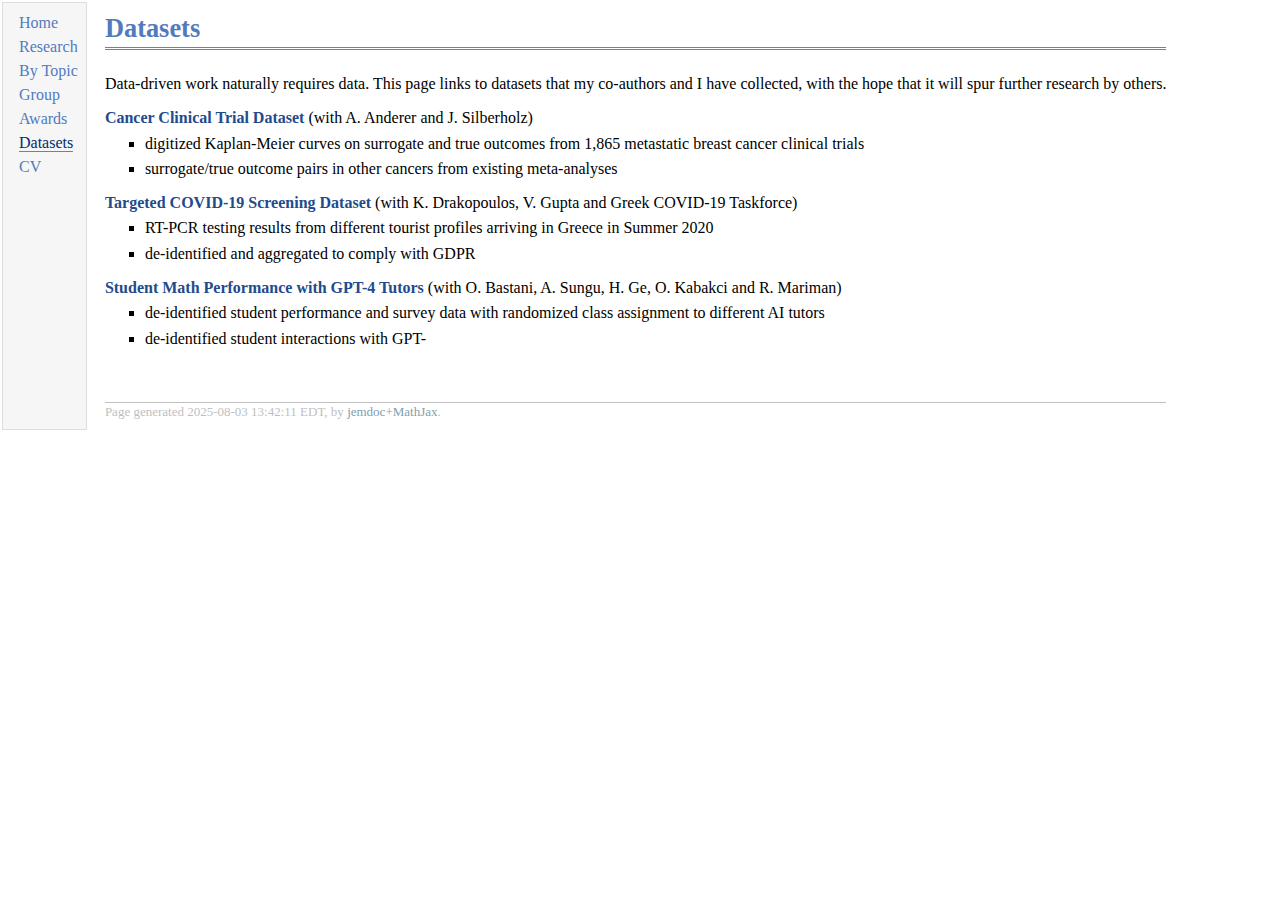
<file: datasets.html>
<!DOCTYPE html PUBLIC "-//W3C//DTD XHTML 1.1//EN"
  "http://www.w3.org/TR/xhtml11/DTD/xhtml11.dtd">
<html xmlns="http://www.w3.org/1999/xhtml" xml:lang="en">
<head>
<meta name="generator" content="jemdoc, see http://jemdoc.jaboc.net/" />
<meta http-equiv="Content-Type" content="text/html;charset=utf-8" />
<link rel="stylesheet" href="jemdoc.css" type="text/css" />
<title>Datasets</title>
</head>
<body>
<table summary="Table for page layout." id="tlayout">
<tr valign="top">
<td id="layout-menu">
<div class="menu-item"><a href="index.html">Home</a></div>
<div class="menu-item"><a href="research.html">Research</a></div>
<div class="menu-item"><a href="topics.html">By&nbsp;Topic</a></div>
<div class="menu-item"><a href="group.html">Group</a></div>
<div class="menu-item"><a href="awards.html">Awards</a></div>
<div class="menu-item"><a href="datasets.html" class="current">Datasets</a></div>
<div class="menu-item"><a href="cv.pdf">CV</a></div>
</td>
<td id="layout-content">
<div id="toptitle">
<h1>Datasets</h1>
</div>
<p>Data-driven work naturally requires data. This page links to datasets that my co-authors and I have collected, with the hope that it will spur further research by others.</p>
<p><a href="https://github.com/aanderer/ClinicalTrialsWithSurrogates" target=&ldquo;blank&rdquo;><b>Cancer Clinical Trial Dataset</b></a> (with A. Anderer and J. Silberholz) <br /></p>
<ul>
<li><p>digitized Kaplan-Meier curves on surrogate and true outcomes from 1,865 metastatic breast cancer clinical trials<br /></p>
</li>
<li><p>surrogate/true outcome pairs in other cancers from existing meta-analyses</p>
</li>
</ul>
<p><a href="https://github.com/kimondr/EVA_Public_Data" target=&ldquo;blank&rdquo;><b>Targeted COVID-19 Screening Dataset</b></a> (with K. Drakopoulos, V. Gupta and Greek COVID-19 Taskforce) <br /></p>
<ul>
<li><p>RT-PCR testing results from different tourist profiles arriving in Greece in Summer 2020<br /></p>
</li>
<li><p>de-identified and aggregated to comply with GDPR</p>
</li>
</ul>
<p><a href="https://github.com/obastani/GenAICanHarmLearning" target=&ldquo;blank&rdquo;><b>Student Math Performance with GPT-4 Tutors</b></a> (with O. Bastani, A. Sungu, H. Ge, O. Kabakci and R. Mariman) <br /></p>
<ul>
<li><p>de-identified student performance and survey data with randomized class assignment to different AI tutors<br /></p>
</li>
<li><p>de-identified student interactions with GPT-</p>
</li>
</ul>
<div id="footer">
<div id="footer-text">
Page generated 2025-08-03 13:42:11 EDT, by <a href="https://github.com/wsshin/jemdoc_mathjax" target="blank">jemdoc+MathJax</a>.
</div>
</div>
</td>
</tr>
</table>
</body>
</html>
</file>
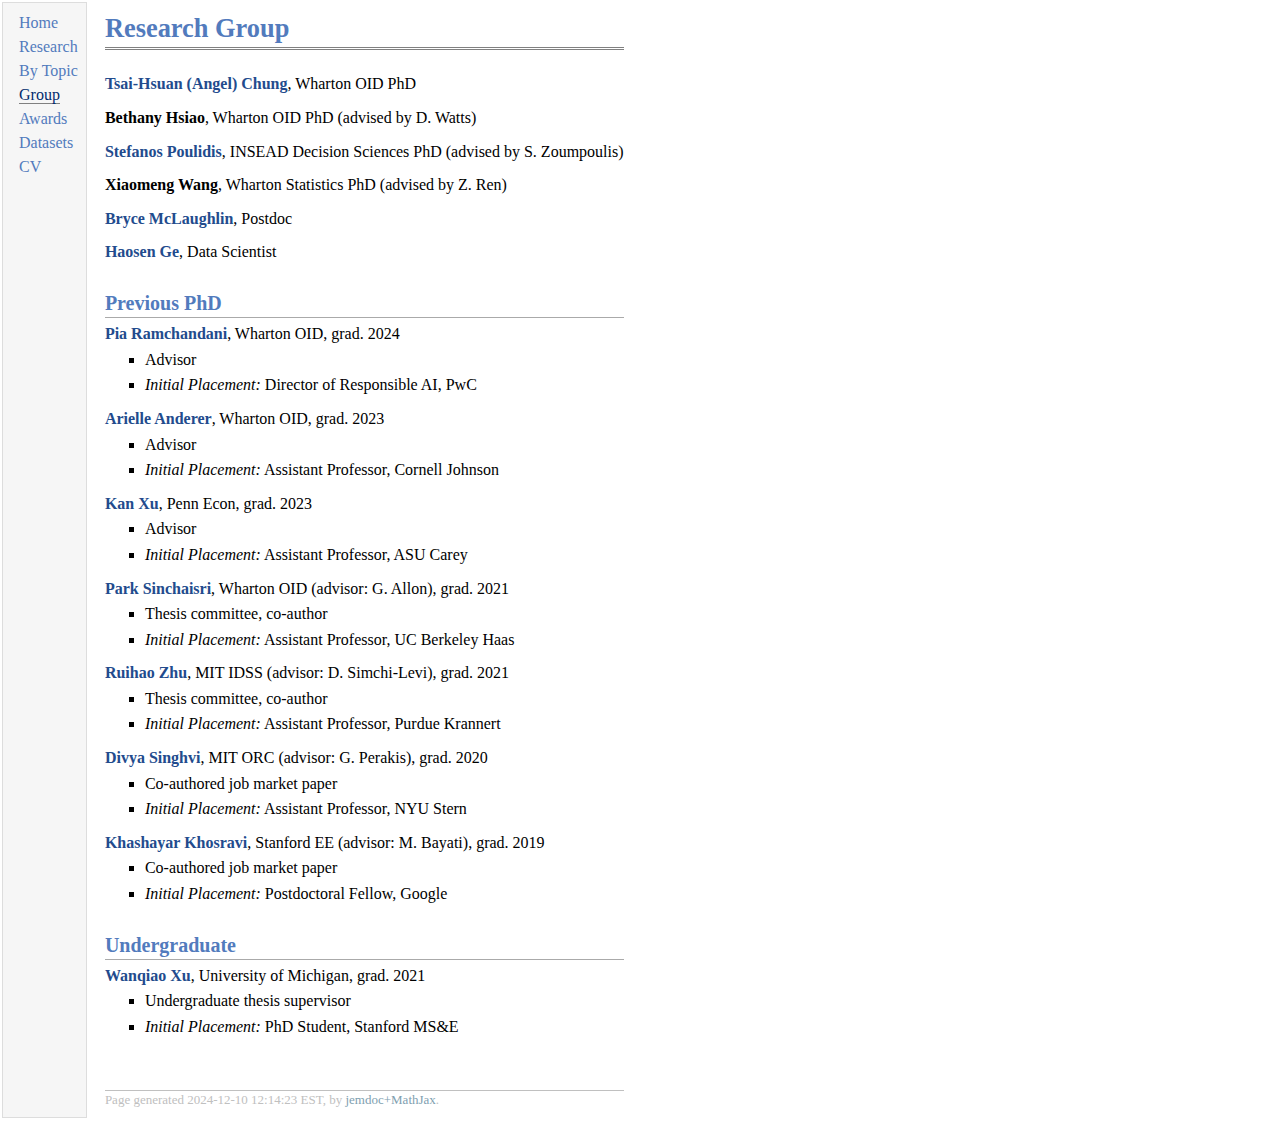
<file: group.html>
<!DOCTYPE html PUBLIC "-//W3C//DTD XHTML 1.1//EN"
  "http://www.w3.org/TR/xhtml11/DTD/xhtml11.dtd">
<html xmlns="http://www.w3.org/1999/xhtml" xml:lang="en">
<head>
<meta name="generator" content="jemdoc, see http://jemdoc.jaboc.net/" />
<meta http-equiv="Content-Type" content="text/html;charset=utf-8" />
<link rel="stylesheet" href="jemdoc.css" type="text/css" />
<title>Research Group</title>
</head>
<body>
<table summary="Table for page layout." id="tlayout">
<tr valign="top">
<td id="layout-menu">
<div class="menu-item"><a href="index.html">Home</a></div>
<div class="menu-item"><a href="research.html">Research</a></div>
<div class="menu-item"><a href="topics.html">By&nbsp;Topic</a></div>
<div class="menu-item"><a href="group.html" class="current">Group</a></div>
<div class="menu-item"><a href="awards.html">Awards</a></div>
<div class="menu-item"><a href="datasets.html">Datasets</a></div>
<div class="menu-item"><a href="cv.pdf">CV</a></div>
</td>
<td id="layout-content">
<div id="toptitle">
<h1>Research Group</h1>
</div>
<p><a href="https://angel-chung.github.io/" target=&ldquo;blank&rdquo;><b>Tsai-Hsuan (Angel) Chung</b></a>, Wharton OID PhD</p>
<p><b>Bethany Hsiao</b>, Wharton OID PhD (advised by D. Watts)</p>
<p><a href="https://stefanospoulidis.github.io/" target=&ldquo;blank&rdquo;><b>Stefanos Poulidis</b></a>, INSEAD Decision Sciences PhD (advised by S. Zoumpoulis)</p>
<p><b>Xiaomeng Wang</b>, Wharton Statistics PhD (advised by Z. Ren)</p>
<p><a href="https://www.bhmclaughlin.com/" target=&ldquo;blank&rdquo;><b>Bryce McLaughlin</b></a>, Postdoc</p>
<p><a href="https://www.haosenge.net/" target=&ldquo;blank&rdquo;><b>Haosen Ge</b></a>, Data Scientist</p>
<h2>Previous PhD</h2>
<p><a href="https://sites.google.com/view/piaramchandani/" target=&ldquo;blank&rdquo;><b>Pia Ramchandani</b></a>, Wharton OID, grad. 2024</p>
<ul>
<li><p>Advisor</p>
</li>
<li><p><i>Initial Placement:</i> Director of Responsible AI, PwC</p>
</li>
</ul>
<p><a href="https://aanderer.github.io/" target=&ldquo;blank&rdquo;><b>Arielle Anderer</b></a>, Wharton OID, grad. 2023</p>
<ul>
<li><p>Advisor</p>
</li>
<li><p><i>Initial Placement:</i> Assistant Professor, Cornell Johnson</p>
</li>
</ul>
<p><a href="https://kanxu526.github.io/" target=&ldquo;blank&rdquo;><b>Kan Xu</b></a>, Penn Econ, grad. 2023</p>
<ul>
<li><p>Advisor</p>
</li>
<li><p><i>Initial Placement:</i> Assistant Professor, ASU Carey</p>
</li>
</ul>
<p><a href="http://wichinpong.com/" target=&ldquo;blank&rdquo;><b>Park Sinchaisri</b></a>, Wharton OID (advisor: G. Allon), grad. 2021</p>
<ul>
<li><p>Thesis committee, co-author</p>
</li>
<li><p><i>Initial Placement:</i> Assistant Professor, UC Berkeley Haas</p>
</li>
</ul>
<p><a href="http://web.mit.edu/rzhu/www/" target=&ldquo;blank&rdquo;><b>Ruihao Zhu</b></a>, MIT IDSS (advisor: D. Simchi-Levi), grad. 2021</p>
<ul>
<li><p>Thesis committee, co-author</p>
</li>
<li><p><i>Initial Placement:</i> Assistant Professor, Purdue Krannert</p>
</li>
</ul>
<p><a href="https://divyasinghvi.github.io" target=&ldquo;blank&rdquo;><b>Divya Singhvi</b></a>, MIT ORC (advisor: G. Perakis), grad. 2020</p>
<ul>
<li><p>Co-authored job market paper</p>
</li>
<li><p><i>Initial Placement:</i> Assistant Professor, NYU Stern</p>
</li>
</ul>
<p><a href="https://web.stanford.edu/~khosravi/" target=&ldquo;blank&rdquo;><b>Khashayar Khosravi</b></a>, Stanford EE (advisor: M. Bayati), grad. 2019<br /></p>
<ul>
<li><p>Co-authored job market paper</p>
</li>
<li><p><i>Initial Placement:</i> Postdoctoral Fellow, Google</p>
</li>
</ul>
<h2>Undergraduate</h2>
<p><a href="https://wanqiaox.github.io/" target=&ldquo;blank&rdquo;><b>Wanqiao Xu</b></a>, University of Michigan, grad. 2021<br /></p>
<ul>
<li><p>Undergraduate thesis supervisor</p>
</li>
<li><p><i>Initial Placement:</i> PhD Student, Stanford MS&amp;E</p>
</li>
</ul>
<div id="footer">
<div id="footer-text">
Page generated 2024-12-10 12:14:23 EST, by <a href="https://github.com/wsshin/jemdoc_mathjax" target="blank">jemdoc+MathJax</a>.
</div>
</div>
</td>
</tr>
</table>
</body>
</html>
</file>
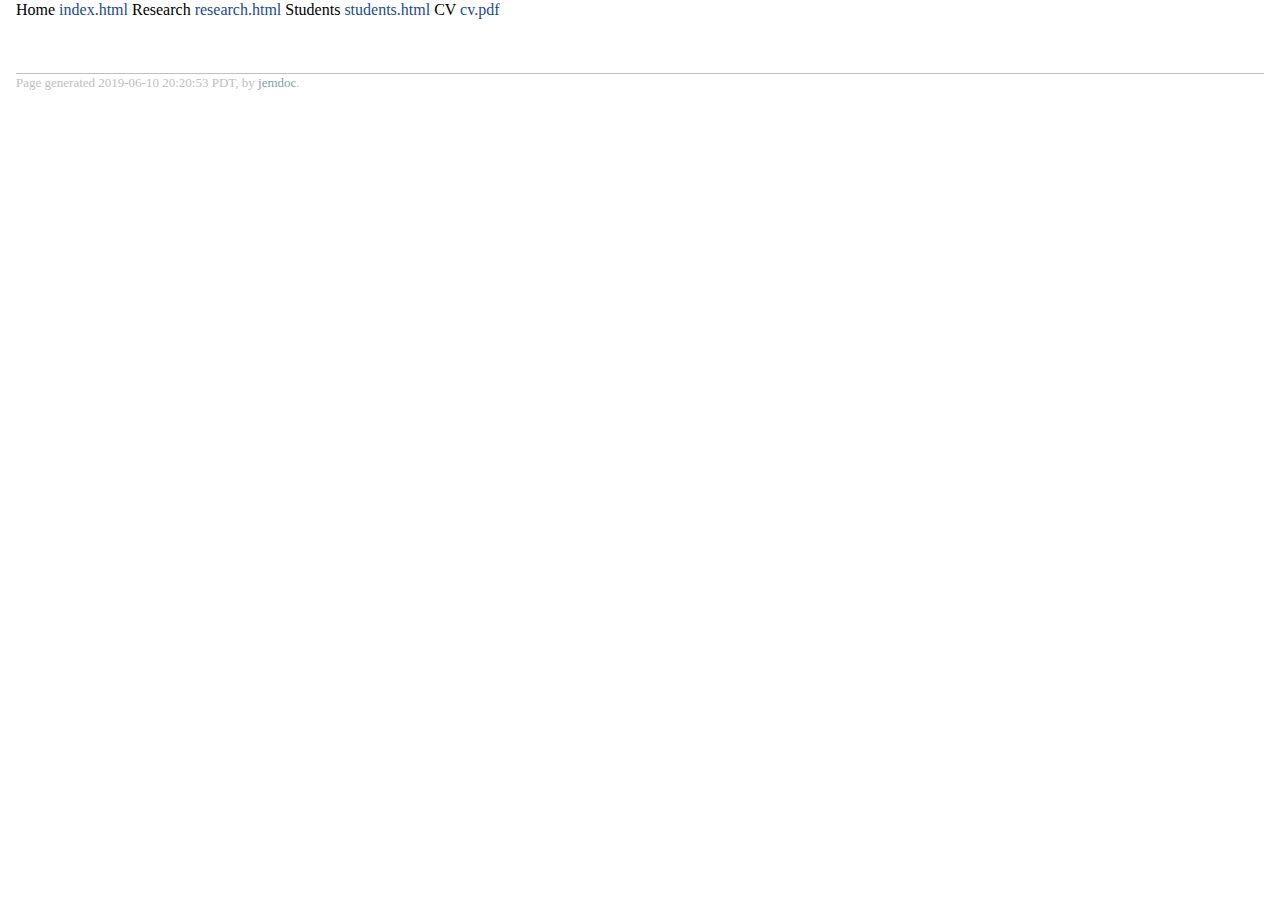
<file: MENU.html>
<!DOCTYPE html PUBLIC "-//W3C//DTD XHTML 1.1//EN"
  "http://www.w3.org/TR/xhtml11/DTD/xhtml11.dtd">
<html xmlns="http://www.w3.org/1999/xhtml" xml:lang="en">
<head>
<meta name="generator" content="jemdoc, see http://jemdoc.jaboc.net/" />
<meta http-equiv="Content-Type" content="text/html;charset=utf-8" />
<link rel="stylesheet" href="jemdoc.css" type="text/css" />
<title></title>
</head>
<body>
<div id="layout-content">
<p>Home                <a href="index.html">index.html</a>
Research            <a href="research.html">research.html</a>
Students		<a href="students.html">students.html</a>
CV                  <a href="cv.pdf">cv.pdf</a></p>
<div id="footer">
<div id="footer-text">
Page generated 2019-06-10 20:20:53 PDT, by <a href="http://jemdoc.jaboc.net/">jemdoc</a>.
</div>
</div>
</div>
</body>
</html>
</file>
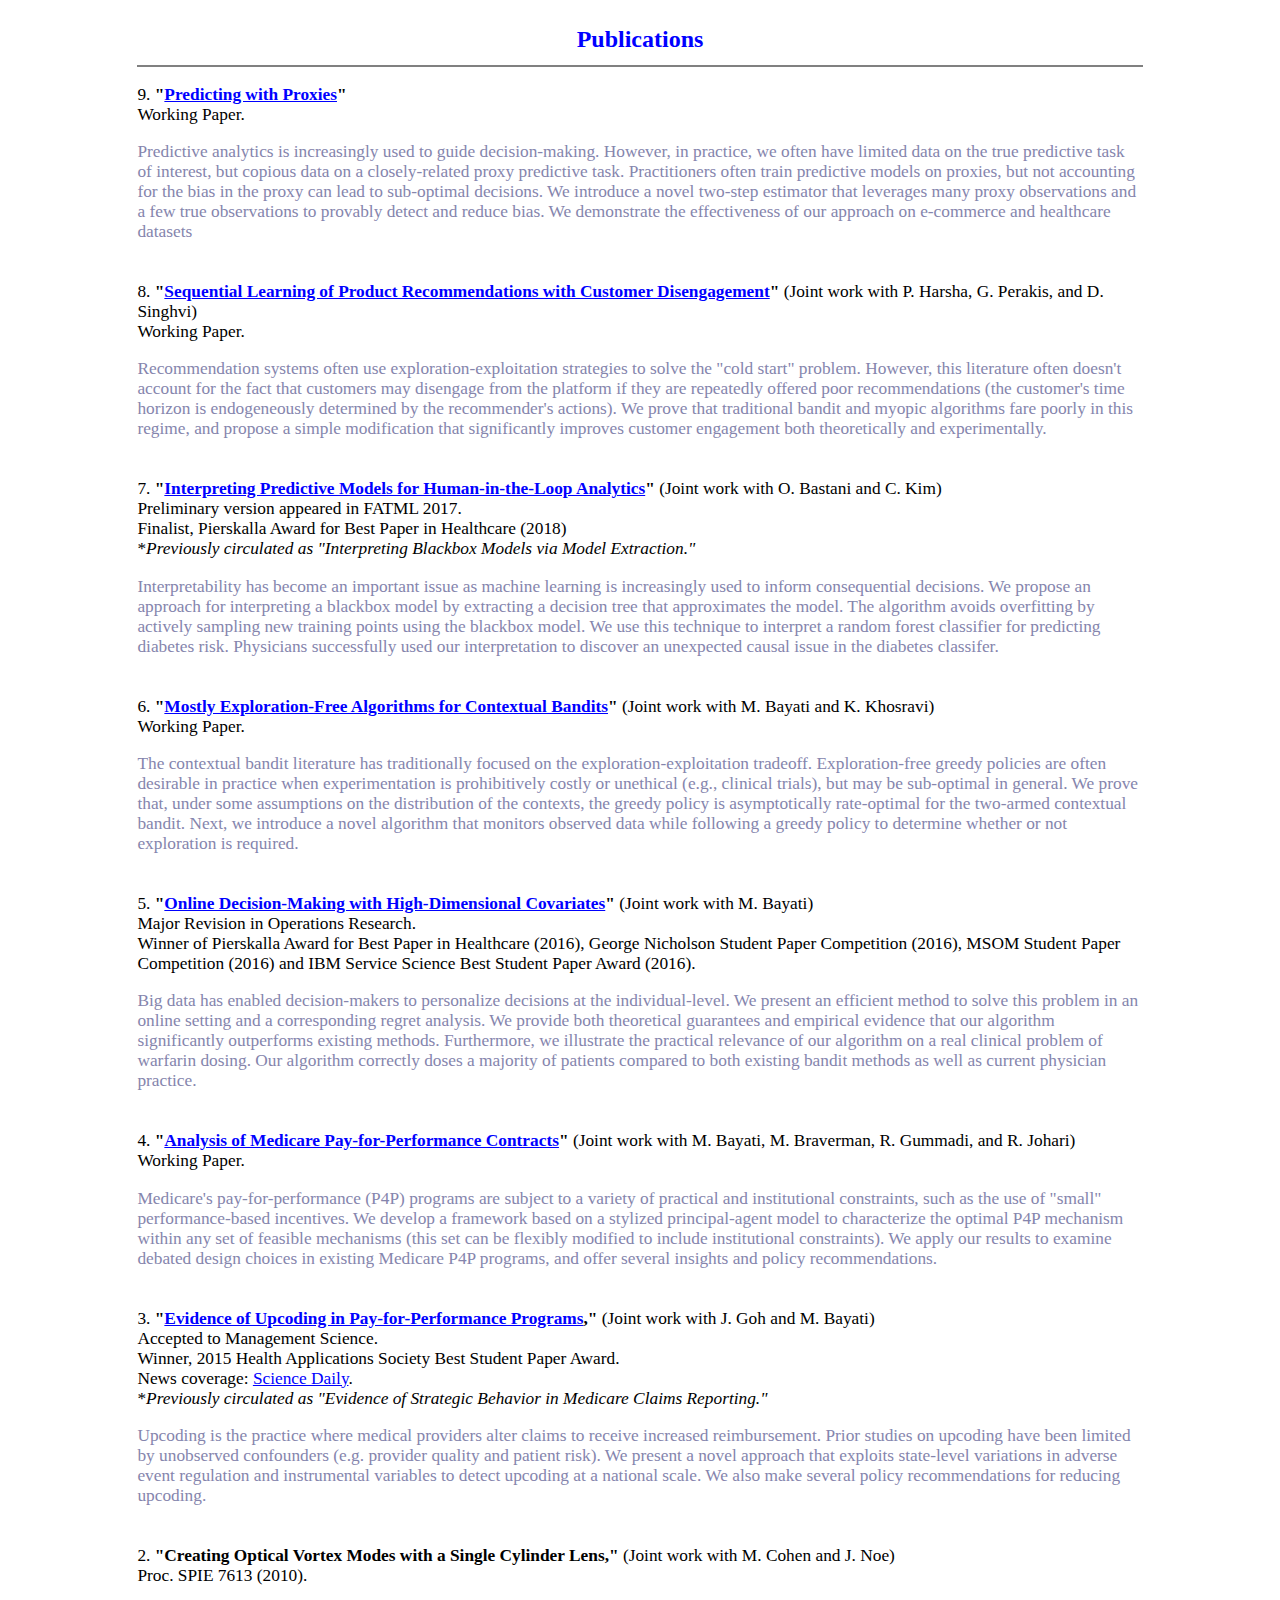
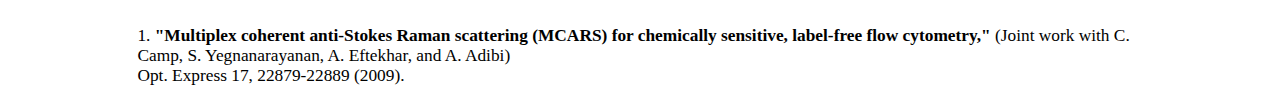
<file: papers.html>
<html>
<head>
<title>Hamsa Bastani - Publications</title>
<style type="text/css">
p {
color: 000000;
font-size: 13pt;
line-height: 15pt;
font-family: garamond;
}

h1 {
color: FFCC00;
font-size: 20pt;
}

h2 {
color: 990066;
font-size: 18pt;
}

h3 {
color: 990066;
font-size: 16pt;
margin-top: 2em; margin-bottom: 1em;
}

ul {
font-size: 14pt;
line-height: 14pt;
}

table {
font-size: 14pt;
line-height: 14pt;
font-weight: medium;
}

a {text-decoration: underline; color: blue}
a:hover {color: blue}
</style>
</head>
<body>
<body bgcolor="white" link="black" vlink="black">
<br><center><font size = 5 color=#0000FF><b>Publications</b></center>
<table align=center width="80%">
<tr><td>
<hr noshade>

<p>
9. <b>"<a href = "./proxies.pdf">Predicting with Proxies</a>"</b>
<br> Working Paper.
<font color = #8585ad>
<p> Predictive analytics is increasingly used to guide decision-making. However, in practice, we often have limited data on the true predictive task of interest, but copious data on a closely-related proxy predictive task. Practitioners often train predictive models on proxies, but not accounting for the bias in the proxy can lead to sub-optimal decisions. We introduce a novel two-step estimator that leverages many proxy observations and a few true observations to provably detect and reduce bias. We demonstrate the effectiveness of our approach on e-commerce and healthcare datasets
</font>
<br>
<br>
<br>
8. <b>"<a href = "./engagement.pdf">Sequential Learning of Product Recommendations with Customer Disengagement</a>"</b> (Joint work with P. Harsha, G. Perakis, and D. Singhvi)
<br> Working Paper.
<font color = #8585ad>
<p> Recommendation systems often use exploration-exploitation strategies to solve the "cold start" problem. However, this literature often doesn't account for the fact that customers may disengage from the platform if they are repeatedly offered poor recommendations (the customer's time horizon is endogeneously determined by the recommender's actions). We prove that traditional bandit and myopic algorithms fare poorly in this regime, and propose a simple modification that significantly improves customer engagement both theoretically and experimentally. 
</font>
<br>
<br>
<br>
7. <b>"<a href = "./interp.pdf">Interpreting Predictive Models for Human-in-the-Loop Analytics</a>"</b> (Joint work with O. Bastani and C. Kim)
<br>Preliminary version appeared in FATML 2017.
<br>Finalist, Pierskalla Award for Best Paper in Healthcare (2018)
<br>*<i>Previously circulated as "Interpreting Blackbox Models via Model Extraction."</i>
<font color = #8585ad>
<p>Interpretability has become an important issue as machine learning is increasingly used to inform consequential decisions. We propose an approach for interpreting a blackbox model by extracting a decision tree that approximates the model. The algorithm avoids overfitting by actively sampling new training points using the blackbox model. We use this technique to interpret a random forest classifier for predicting diabetes risk. Physicians successfully used our interpretation to discover an unexpected causal issue in the diabetes classifer.
</font>
<br>
<br>
<br>
6. <b>"<a href = "./greedybandit.pdf">Mostly Exploration-Free Algorithms for Contextual Bandits</a>"</b> (Joint work with M. Bayati and K. Khosravi)
<br>Working Paper.
<font color = #8585ad>
<p> The contextual bandit literature has traditionally focused on the exploration-exploitation tradeoff. Exploration-free greedy policies are often desirable in practice when experimentation is prohibitively costly or unethical (e.g., clinical trials), but may be sub-optimal in general. We prove that, under some assumptions on the distribution of the contexts, the greedy policy is asymptotically rate-optimal for the two-armed contextual bandit. Next, we introduce a novel algorithm that monitors observed data while following a greedy policy to determine whether or not exploration is required. 
</font>
<br>
<br>
<br>
5. <b>"<a href = "./lassoBandit.pdf">Online Decision-Making with High-Dimensional Covariates</a>"</b> (Joint work with M. Bayati)
<br> Major Revision in Operations Research.
<br>Winner of Pierskalla Award for Best Paper in Healthcare (2016), George Nicholson Student Paper Competition (2016), MSOM Student Paper Competition (2016) and IBM Service Science Best Student Paper Award (2016).
<font color = #8585ad>
<p>Big data has enabled decision-makers to personalize decisions at the individual-level. We present an efficient
method to solve this problem in an online setting and a corresponding regret analysis. We provide both
theoretical guarantees and empirical evidence that our algorithm significantly outperforms existing methods.
Furthermore, we illustrate the practical relevance of our algorithm on a real clinical problem of warfarin dosing.
Our algorithm correctly doses a majority of patients compared to both existing bandit methods as well as current physician
practice.
</font>
<br>
<br>
<br>
4. <b>"<a href = "./incentives.pdf">Analysis of Medicare Pay-for-Performance Contracts</a>"</b> (Joint work with M. Bayati, M. Braverman, R. Gummadi, and R. Johari)
<br>Working Paper.
<font color = #8585ad>
<p>Medicare's pay-for-performance (P4P) programs are subject to a variety of practical and institutional constraints, such as the use of "small" performance-based incentives. We develop a framework based on a stylized principal-agent model to characterize the optimal P4P mechanism within any set of feasible mechanisms (this set can be flexibly modified to include institutional constraints). We apply our results to examine debated design choices in existing Medicare P4P programs, and offer several insights and policy recommendations.
</font>
<br>
<br>
<br>
3. <b>"<a href = "./upcoding.pdf">Evidence of Upcoding in Pay-for-Performance Programs</a>,"</b> (Joint work with J. Goh and M. Bayati)
<br>Accepted to Management Science.
<br>Winner, 2015 Health Applications Society Best Student Paper Award.
<br>News coverage: <a href ="https://www.sciencedaily.com/releases/2016/03/160308183646.htm">Science Daily</a>.
<br>*<i>Previously circulated as "Evidence of Strategic Behavior in Medicare Claims Reporting."</i>
<font color = #8585ad>
<p>Upcoding is the practice where medical providers alter claims to receive increased reimbursement. Prior studies on upcoding have been limited by unobserved confounders (e.g. provider quality and patient risk). We present a novel approach that exploits state-level variations in adverse event regulation and instrumental variables to detect upcoding at a national scale. We also make several policy recommendations for reducing upcoding.
</font>
<br>
<br>
<br>
2. <b>"Creating Optical Vortex Modes with a Single Cylinder Lens,"</b> (Joint work with M. Cohen and J. Noe)
<br>Proc. SPIE 7613 (2010).
<br>
<br>
<br>1. <b>"Multiplex coherent anti-Stokes Raman scattering (MCARS) for chemically sensitive, label-free flow cytometry,"</b> (Joint work with C. Camp, S. Yegnanarayanan, A. Eftekhar, and A. Adibi)
<br>Opt. Express 17, 22879-22889 (2009).


</body>

</html>
</file>
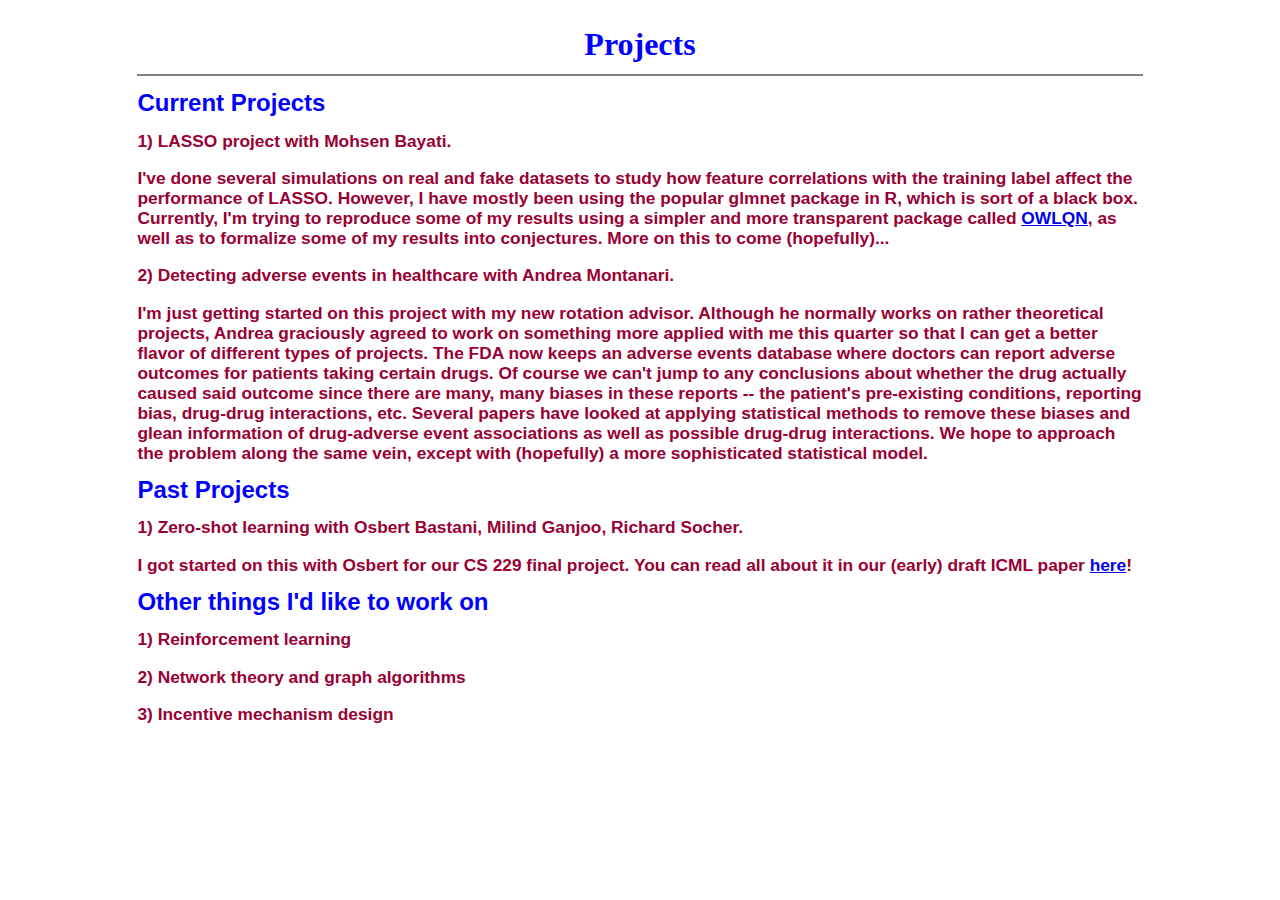
<file: projects.html>
<html>
<head>
<title>Hamsa Sridhar - Projects</title>
<style type="text/css">
p {
color: 990033;
font-size: 13pt;
font-weight: bold;
line-height: 15pt;
font-family: garamond, verdana, arial;
}
</style>
</head>
<body> 

<br><center><font size = 6 color=#0000FF><b>Projects</b></center>
<table align=center width="80%">
<tr><td>
<hr noshade>

<p>
<font size = 5 color = #0000FF>Current Projects</font>
<br>

<p>1) LASSO project with Mohsen Bayati.

<p>I've done several simulations on real and fake datasets to study how feature correlations with the training label affect the performance of LASSO. However, I have mostly been using the popular glmnet package in R, which is sort of a black box. Currently, I'm trying to reproduce some of my results using a simpler and more transparent package called <a href = http://research.microsoft.com/en-us/downloads/b1eb1016-1738-4bd5-83a9-370c9d498a03/>OWLQN</a>, as well as to formalize some of my results into conjectures. More on this to come (hopefully)...

<p>2) Detecting adverse events in healthcare with Andrea Montanari.

<p>I'm just getting started on this project with my new rotation advisor. Although he normally works on rather theoretical projects, Andrea graciously agreed to work on something more applied with me this quarter so that I can get a better flavor of different types of projects. The FDA now keeps an adverse events database where doctors can report adverse outcomes for patients taking certain drugs. Of course we can't jump to any conclusions about whether the drug actually caused said outcome since there are many, many biases in these reports -- the patient's pre-existing conditions, reporting bias, drug-drug interactions, etc. Several papers have looked at applying statistical methods to remove these biases and glean information of drug-adverse event associations as well as possible drug-drug interactions. We hope to approach the problem along the same vein, except with (hopefully) a more sophisticated statistical model.

<br>
<p>
<font size = 5 color = #0000FF>Past Projects</font>
<br>

<p>1) Zero-shot learning with Osbert Bastani, Milind Ganjoo, Richard Socher.

<p>I got started on this with Osbert for our CS 229 final project. You can read all about it in our (early) draft ICML paper <a href = http://arxiv.org/abs/1301.3666>here</a>!

<br>
<p>
<font size = 5 color = #0000FF>Other things I'd like to work on</font>
<br>

<p>1) Reinforcement learning
<p>2) Network theory and graph algorithms
<p>3) Incentive mechanism design
<br>
</body>
</html>
</file>
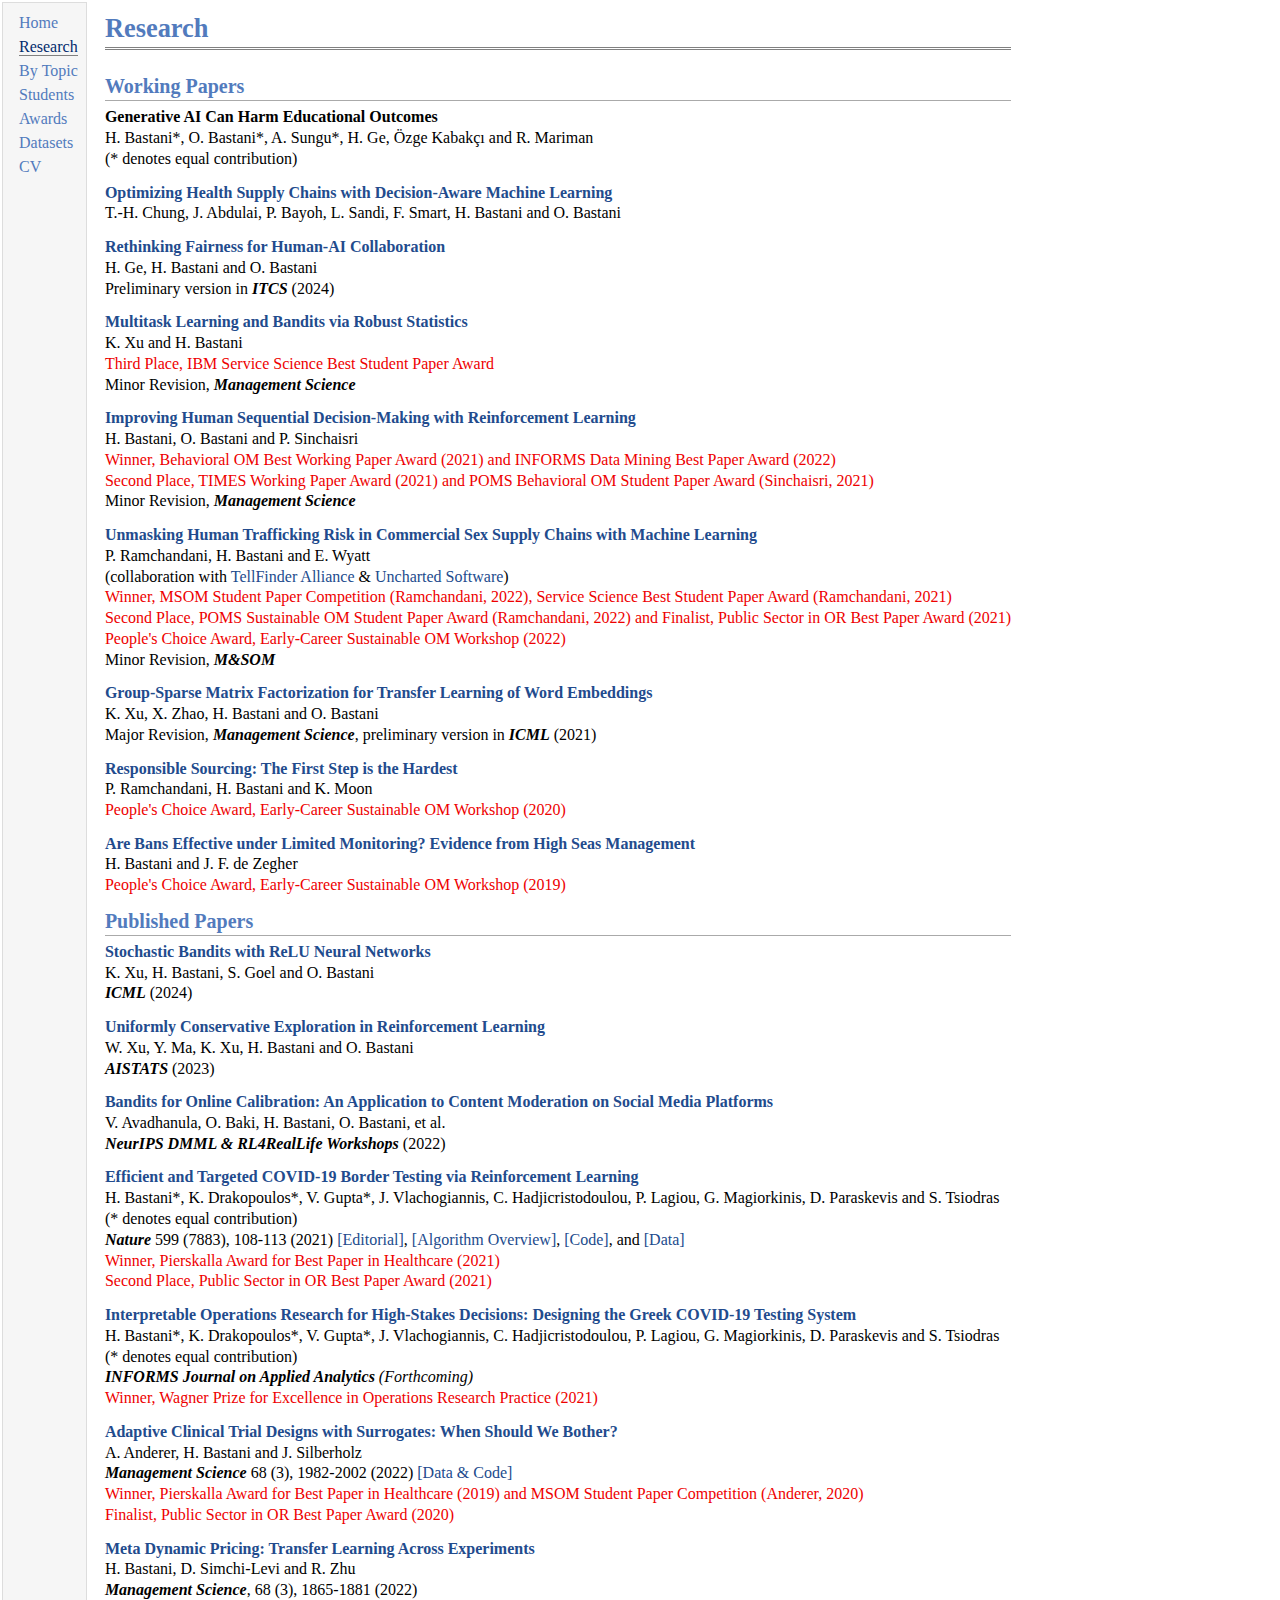
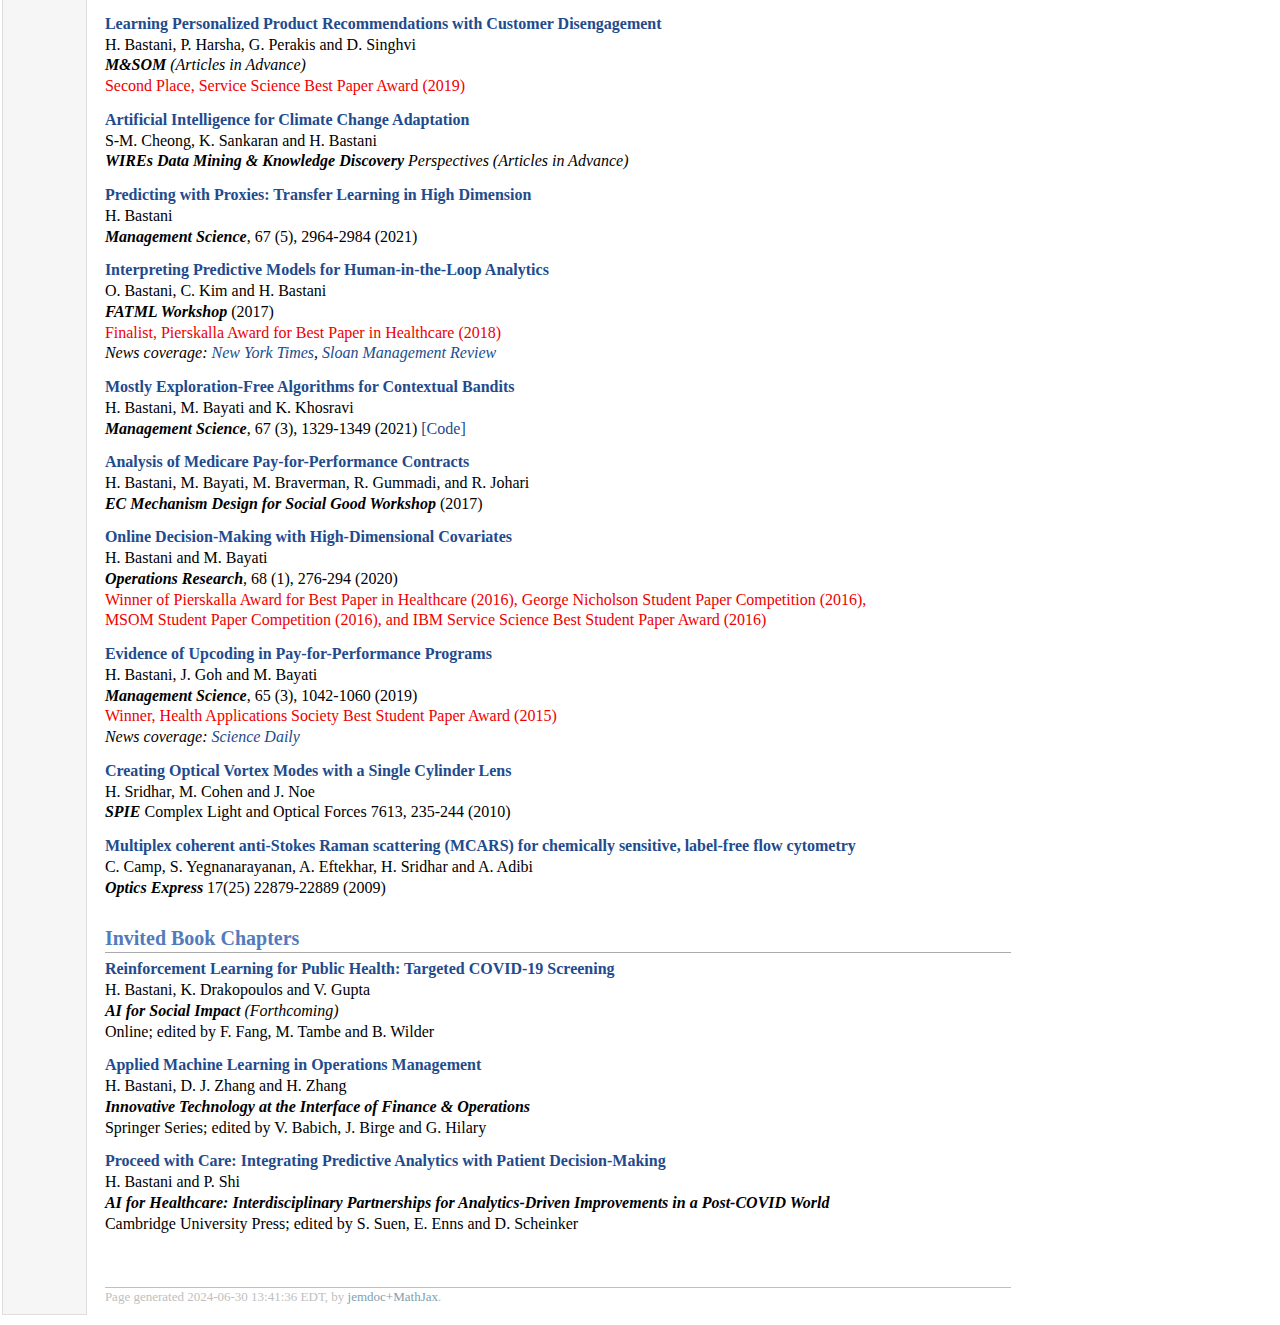
<file: research.html>
<!DOCTYPE html PUBLIC "-//W3C//DTD XHTML 1.1//EN"
  "http://www.w3.org/TR/xhtml11/DTD/xhtml11.dtd">
<html xmlns="http://www.w3.org/1999/xhtml" xml:lang="en">
<head>
<meta name="generator" content="jemdoc, see http://jemdoc.jaboc.net/" />
<meta http-equiv="Content-Type" content="text/html;charset=utf-8" />
<link rel="stylesheet" href="jemdoc.css" type="text/css" />
<title>Research</title>
</head>
<body>
<table summary="Table for page layout." id="tlayout">
<tr valign="top">
<td id="layout-menu">
<div class="menu-item"><a href="index.html">Home</a></div>
<div class="menu-item"><a href="research.html" class="current">Research</a></div>
<div class="menu-item"><a href="topics.html">By&nbsp;Topic</a></div>
<div class="menu-item"><a href="students.html">Students</a></div>
<div class="menu-item"><a href="awards.html">Awards</a></div>
<div class="menu-item"><a href="datasets.html">Datasets</a></div>
<div class="menu-item"><a href="cv.pdf">CV</a></div>
</td>
<td id="layout-content">
<div id="toptitle">
<h1>Research</h1>
</div>
<h2>Working Papers</h2>
<p><b>Generative AI Can Harm Educational Outcomes</b><br />
H. Bastani*, O. Bastani*, A. Sungu*, H. Ge, Özge Kabakçı and R. Mariman<br />
(* denotes equal contribution)<br /></p>
<p><a href="https://papers.ssrn.com/sol3/papers.cfm?abstract_id=4880140" target=&ldquo;blank&rdquo;><b>Optimizing Health Supply Chains with Decision-Aware Machine Learning</b></a><br />
T.-H. Chung, J. Abdulai, P. Bayoh, L. Sandi, F. Smart, H. Bastani and O. Bastani <br /></p>
<p><a href="https://arxiv.org/abs/2310.03647" target=&ldquo;blank&rdquo;><b>Rethinking Fairness for Human-AI Collaboration</b></a><br />
H. Ge, H. Bastani and O. Bastani<br />
Preliminary version in <i><b>ITCS</b></i> (2024)</p>
<p><a href="rmbandit.pdf" target=&ldquo;blank&rdquo;><b>Multitask Learning and Bandits via Robust Statistics</b></a><br />
K. Xu and H. Bastani<br /><font color="EE0000">Third Place, IBM Service Science Best Student Paper Award<font color="000000"><br />
Minor Revision, <i><b>Management Science</b></i></p>
<p><a href="tips.pdf" target=&ldquo;blank&rdquo;><b>Improving Human Sequential Decision-Making with Reinforcement Learning</b></a><br />
H. Bastani, O. Bastani and P. Sinchaisri<br /><font color="EE0000"> Winner, Behavioral OM Best Working Paper Award (2021) and INFORMS Data Mining Best Paper Award (2022) <br> Second Place, TIMES Working Paper Award (2021) and POMS Behavioral OM Student Paper Award (Sinchaisri, 2021)<font color="000000"><br />
Minor Revision, <i><b>Management Science</b></i></p>
<p><a href="sextrafficking.pdf" target=&ldquo;blank&rdquo;><b>Unmasking Human Trafficking Risk in Commercial Sex Supply Chains with Machine Learning</b></a><br />
P. Ramchandani, H. Bastani and E. Wyatt<br />
(collaboration with <a href="https://www.tellfinderalliance.com/" target=&ldquo;blank&rdquo;>TellFinder Alliance</a> & <a href="https://uncharted.software/" target=&ldquo;blank&rdquo;>Uncharted Software</a>)<br /><font color="EE0000">Winner, MSOM Student Paper Competition (Ramchandani, 2022), Service Science Best Student Paper Award (Ramchandani, 2021)<br>Second Place, POMS Sustainable OM Student Paper Award (Ramchandani, 2022) and Finalist, Public Sector in OR Best Paper Award (2021)<br>People's Choice Award, Early-Career Sustainable OM Workshop (2022)<font color="000000"><br />
Minor Revision, <i><b>M&amp;SOM</b></i></p>
<p><a href="wordembeddings.pdf" target=&ldquo;blank&rdquo;><b>Group-Sparse Matrix Factorization for Transfer Learning of Word Embeddings</b></a><br />
K. Xu, X. Zhao, H. Bastani and O. Bastani<br />
Major Revision, <i><b>Management Science</b></i>, preliminary version in <i><b>ICML</b></i> (2021)</p>
<p><a href="csr.pdf" target=&ldquo;blank&rdquo;><b>Responsible Sourcing: The First Step is the Hardest</b></a><br />
P. Ramchandani, H. Bastani and K. Moon<br /><font color="EE0000">People's Choice Award, Early-Career Sustainable OM Workshop (2020)<font color="000000"><br /></p>
<p><a href="transshipments.pdf" target=&ldquo;blank&rdquo;><b>Are Bans Effective under Limited Monitoring? Evidence from High Seas Management</b></a><br />
H. Bastani and J. F. de Zegher<br /><font color="EE0000">People's Choice Award, Early-Career Sustainable OM Workshop (2019)<font color="000000"><br /></p>
<h2>Published Papers</h2>
<p><a href="relubandit.pdf" target=&ldquo;blank&rdquo;><b>Stochastic Bandits with ReLU Neural Networks</b></a><br />
K. Xu, H. Bastani, S. Goel and O. Bastani<br />
<i><b>ICML</b></i> (2024)</p>
<p><a href="saferl.pdf" target=&ldquo;blank&rdquo;><b>Uniformly Conservative Exploration in Reinforcement Learning</b></a><br />
W. Xu, Y. Ma, K. Xu, H. Bastani and O. Bastani<br />
<i><b>AISTATS</b></i> (2023)</p>
<p><a href="metacm.pdf" target=&ldquo;blank&rdquo;><b>Bandits for Online Calibration: An Application to Content Moderation on Social Media Platforms</b></a><br />
V. Avadhanula, O. Baki, H. Bastani, O. Bastani, et al.<br />
<i><b>NeurIPS DMML &amp; RL4RealLife Workshops</b></i> (2022)</p>
<p><a href="greekcovid.pdf" target=&ldquo;blank&rdquo;><b>Efficient and Targeted COVID-19 Border Testing via Reinforcement Learning</b></a><br />
H. Bastani*, K. Drakopoulos*, V. Gupta*, J. Vlachogiannis, C. Hadjicristodoulou, P. Lagiou, G. Magiorkinis, D. Paraskevis and S. Tsiodras<br />
(* denotes equal contribution)<br />
<i><b>Nature</b></i> 599 (7883), 108-113 (2021) 
<a href="https://www.nature.com/articles/d41586-021-02556-w" target=&ldquo;blank&rdquo;>[Editorial]</a>, <a href="https://www.youtube.com/watch?v=I_OUdIih_00&amp;feature=emb_title&amp;ab_channel=SimonsInstitute" target=&ldquo;blank&rdquo;>[Algorithm Overview]</a>, <a href="https://github.com/vgupta1/EvaTargetedCovid19Testing/blob/main/README.md" target=&ldquo;blank&rdquo;>[Code]</a>, and <a href="https://github.com/kimondr/EVA_Public_Data" target=&ldquo;blank&rdquo;>[Data]</a><br /><font color="EE0000">Winner, Pierskalla Award for Best Paper in Healthcare (2021)<br>Second Place, Public Sector in OR Best Paper Award (2021)<font color="000000"><br /></p>
<p><a href="interpcovid.pdf" target=&ldquo;blank&rdquo;><b>Interpretable Operations Research for High-Stakes Decisions: Designing the Greek COVID-19 Testing System</b></a><br />
H. Bastani*, K. Drakopoulos*, V. Gupta*, J. Vlachogiannis, C. Hadjicristodoulou, P. Lagiou, G. Magiorkinis, D. Paraskevis and S. Tsiodras<br />
(* denotes equal contribution)<br />
<i><b>INFORMS Journal on Applied Analytics</b> (Forthcoming)</i><br /><font color="EE0000">Winner, Wagner Prize for Excellence in Operations Research Practice (2021)<font color="000000"><br /></p>
<p><a href="surrogates.pdf" target=&ldquo;blank&rdquo;><b>Adaptive Clinical Trial Designs with Surrogates: When Should We Bother?</b></a><br />
A. Anderer, H. Bastani and J. Silberholz<br />
<i><b>Management Science</b></i> 68 (3), 1982-2002 (2022) <a href="https://github.com/aanderer/ClinicalTrialsWithSurrogates" target=&ldquo;blank&rdquo;>[Data & Code]</a><br /><font color="EE0000">Winner, Pierskalla Award for Best Paper in Healthcare (2019) and MSOM Student Paper Competition (Anderer, 2020)<br> Finalist, Public Sector in OR Best Paper Award (2020)<font color="000000"><br /></p>
<p><a href="metapricing.pdf" target=&ldquo;blank&rdquo;><b>Meta Dynamic Pricing: Transfer Learning Across Experiments</b></a><br />
H. Bastani, D. Simchi-Levi and R. Zhu<br />
<i><b>Management Science</b></i>, 68 (3), 1865-1881 (2022)<br /></p>
<p><a href="engagement.pdf" target=&ldquo;blank&rdquo;><b>Learning Personalized Product Recommendations with Customer Disengagement</b></a><br />
H. Bastani, P. Harsha, G. Perakis and D. Singhvi<br />
<i><b>M&amp;SOM</b> (Articles in Advance)</i><br /><font color="EE0000">Second Place, Service Science Best Paper Award (2019)<font color="000000"><br /></p>
<p><a href="ai-adaptation.pdf" target=&ldquo;blank&rdquo;><b>Artificial Intelligence for Climate Change Adaptation</b></a><br />
S-M. Cheong, K. Sankaran and H. Bastani<br />
<i><b>WIREs Data Mining & Knowledge Discovery</b> Perspectives (Articles in Advance)</i></p>
<p><a href="proxies.pdf" target=&ldquo;blank&rdquo;><b>Predicting with Proxies: Transfer Learning in High Dimension</b></a><br />
H. Bastani<br />
<i><b>Management Science</b></i>, 67 (5), 2964-2984 (2021)</p>
<p><a href="interp.pdf" target=&ldquo;blank&rdquo;><b>Interpreting Predictive Models for Human-in-the-Loop Analytics</b></a><br />
O. Bastani, C. Kim and H. Bastani<br />
<i><b>FATML Workshop</b></i> (2017)<br /><font color="EE0000">Finalist, Pierskalla Award for Best Paper in Healthcare (2018)<font color="000000"><br />
<i>News coverage: <a href="https://www.nytimes.com/2019/03/21/science/health-medicine-artificial-intelligence.html" target=&ldquo;blank&rdquo;>New York Times</a>, <a href="https://sloanreview.mit.edu/article/how-you-can-have-more-impact-as-a-people-analyst" target=&ldquo;blank&rdquo;>Sloan Management Review</a></i><br /></p>
<p><a href="greedybandit.pdf" target=&ldquo;blank&rdquo;><b>Mostly Exploration-Free Algorithms for Contextual Bandits</b></a><br />
H. Bastani, M. Bayati and K. Khosravi<br />
<i><b>Management Science</b></i>, 67 (3), 1329-1349 (2021) <a href="https://github.com/khashayarkhv/contextual-bandits" target=&ldquo;blank&rdquo;>[Code]</a></p>
<p><a href="incentives.pdf" target=&ldquo;blank&rdquo;><b>Analysis of Medicare Pay-for-Performance Contracts</b></a><br />
H. Bastani, M. Bayati, M. Braverman, R. Gummadi, and R. Johari<br />
<i><b>EC Mechanism Design for Social Good Workshop</b></i> (2017)<br /></p>
<p><a href="lassobandit.pdf" target=&ldquo;blank&rdquo;><b>Online Decision-Making with High-Dimensional Covariates</b></a><br />
H. Bastani and M. Bayati<br />
<i><b>Operations Research</b></i>, 68 (1), 276-294 (2020)<br /><font color="EE0000">Winner of Pierskalla Award for Best Paper in Healthcare (2016), George Nicholson Student Paper Competition (2016),<br> MSOM Student Paper Competition (2016), and IBM Service Science Best Student Paper Award (2016)<font color="000000"></p>
<p><a href="upcoding.pdf" target=&ldquo;blank&rdquo;><b>Evidence of Upcoding in Pay-for-Performance Programs</b></a><br />
H. Bastani, J. Goh and M. Bayati<br />
<i><b>Management Science</b></i>, 65 (3), 1042-1060 (2019)<br /><font color="EE0000">Winner, Health Applications Society Best Student Paper Award (2015)<font color="000000"><br />
<i>News coverage: <a href="https://www.sciencedaily.com/releases/2016/03/160308183646.htm" target=&ldquo;blank&rdquo;>Science Daily</a></i><br /></p>
<p><a href="https://www.spiedigitallibrary.org/conference-proceedings-of-spie/7613/76130X/Creating-optical-vortex-modes-with-a-single-cylinder-lens/10.1117/12.847890.short?" target=&ldquo;blank&rdquo;><b>Creating Optical Vortex Modes with a Single Cylinder Lens</b></a><br />
H. Sridhar, M. Cohen and J. Noe<br />
<i><b>SPIE</b></i> Complex Light and Optical Forces 7613, 235-244 (2010)</p>
<p><a href="https://www.osapublishing.org/oe/abstract.cfm?uri=oe-17-25-22879" target=&ldquo;blank&rdquo;><b>Multiplex coherent anti-Stokes Raman scattering (MCARS) for chemically sensitive, label-free flow cytometry</b></a><br />
C. Camp, S. Yegnanarayanan, A. Eftekhar, H. Sridhar and A. Adibi<br />
<i><b>Optics Express</b></i> 17(25) 22879-22889 (2009)</p>
<h2>Invited Book Chapters</h2>
<p><a href="AI4SG.pdf" target=&ldquo;blank&rdquo;><b>Reinforcement Learning for Public Health: Targeted COVID-19 Screening</b></a><br />
H. Bastani, K. Drakopoulos and V. Gupta<br />
<i><b>AI for Social Impact</b> (Forthcoming)</i><br />
Online; edited by F. Fang, M. Tambe and B. Wilder</p>
<p><a href="appliedml.pdf" target=&ldquo;blank&rdquo;><b>Applied Machine Learning in Operations Management</b></a><br />
H. Bastani, D. J. Zhang and H. Zhang<br />
<b><i>Innovative Technology at the Interface of Finance &amp; Operations</i></b><br />
Springer Series; edited by V. Babich, J. Birge and G. Hilary</p>
<p><a href="proceedwithcare.pdf" target=&ldquo;blank&rdquo;><b>Proceed with Care: Integrating Predictive Analytics with Patient Decision-Making</b></a><br />
H. Bastani and P. Shi<br />
<b><i>AI for Healthcare: Interdisciplinary Partnerships for Analytics-Driven Improvements in a Post-COVID World</i></b><br />
Cambridge University Press; edited by S. Suen, E. Enns and D. Scheinker</p>
<div id="footer">
<div id="footer-text">
Page generated 2024-06-30 13:41:36 EDT, by <a href="https://github.com/wsshin/jemdoc_mathjax" target="blank">jemdoc+MathJax</a>.
</div>
</div>
</td>
</tr>
</table>
</body>
</html>
</file>
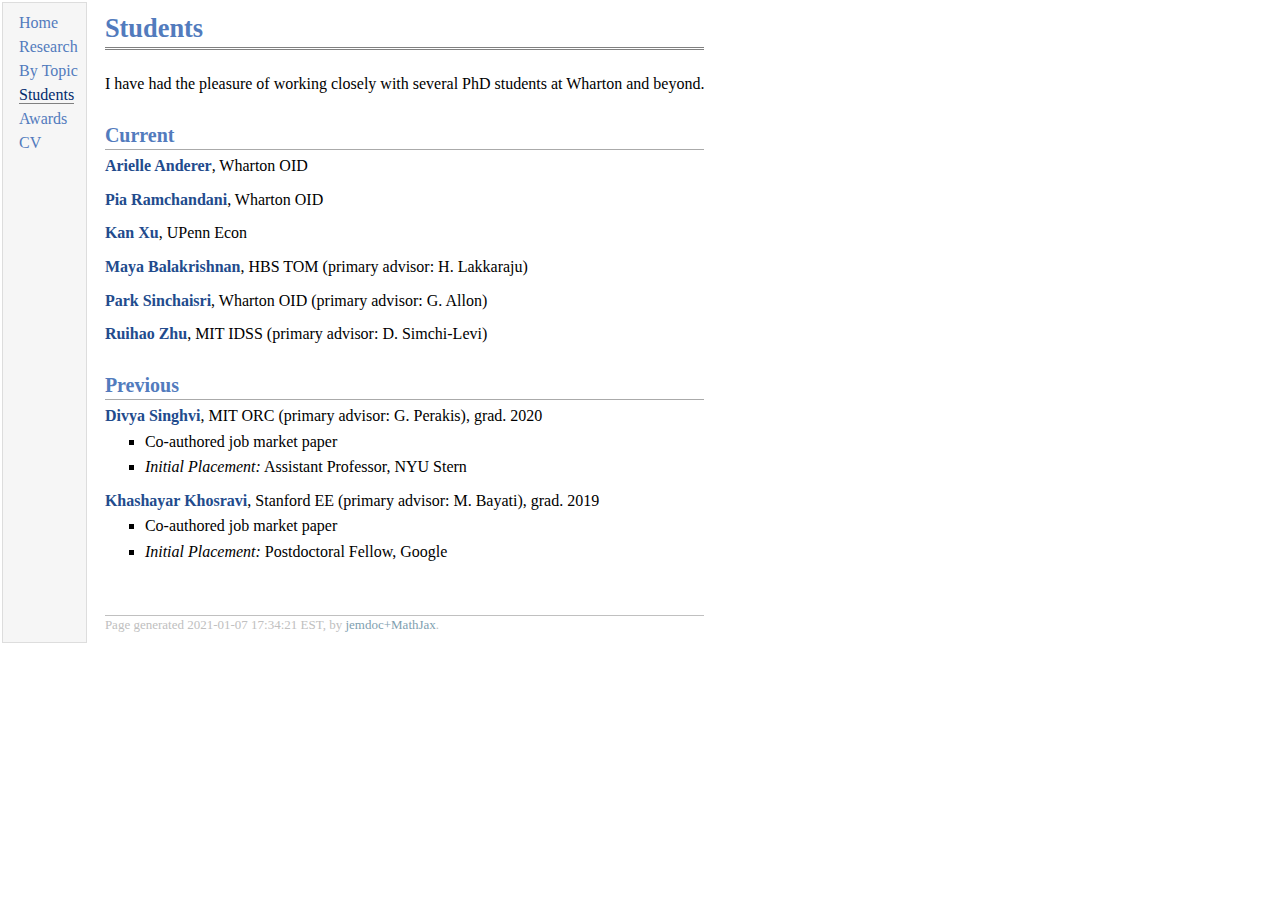
<file: students.html>
<!DOCTYPE html PUBLIC "-//W3C//DTD XHTML 1.1//EN"
  "http://www.w3.org/TR/xhtml11/DTD/xhtml11.dtd">
<html xmlns="http://www.w3.org/1999/xhtml" xml:lang="en">
<head>
<meta name="generator" content="jemdoc, see http://jemdoc.jaboc.net/" />
<meta http-equiv="Content-Type" content="text/html;charset=utf-8" />
<link rel="stylesheet" href="jemdoc.css" type="text/css" />
<title>Students</title>
</head>
<body>
<table summary="Table for page layout." id="tlayout">
<tr valign="top">
<td id="layout-menu">
<div class="menu-item"><a href="index.html">Home</a></div>
<div class="menu-item"><a href="research.html">Research</a></div>
<div class="menu-item"><a href="topics.html">By&nbsp;Topic</a></div>
<div class="menu-item"><a href="students.html" class="current">Students</a></div>
<div class="menu-item"><a href="awards.html">Awards</a></div>
<div class="menu-item"><a href="cv.pdf">CV</a></div>
</td>
<td id="layout-content">
<div id="toptitle">
<h1>Students</h1>
</div>
<p>I have had the pleasure of working closely with several PhD students at Wharton and beyond.</p>
<h2>Current</h2>
<p><a href="https://aanderer.github.io/" target=&ldquo;blank&rdquo;><b>Arielle Anderer</b></a>, Wharton OID</p>
<p><a href="https://oid.wharton.upenn.edu/profile/piar2" target=&ldquo;blank&rdquo;><b>Pia Ramchandani</b></a>, Wharton OID</p>
<p><a href="https://economics.sas.upenn.edu/people/kan-xu" target=&ldquo;blank&rdquo;><b>Kan Xu</b></a>, UPenn Econ</p>
<p><a href="https://www.hbs.edu/faculty/Pages/profile.aspx?facId=1161013" target=&ldquo;blank&rdquo;><b>Maya Balakrishnan</b></a>, HBS TOM (primary advisor: H. Lakkaraju)</p>
<p><a href="http://wichinpong.com/" target=&ldquo;blank&rdquo;><b>Park Sinchaisri</b></a>, Wharton OID (primary advisor: G. Allon)</p>
<p><a href="http://web.mit.edu/rzhu/www/" target=&ldquo;blank&rdquo;><b>Ruihao Zhu</b></a>, MIT IDSS (primary advisor: D. Simchi-Levi)</p>
<h2>Previous</h2>
<p><a href="https://divyasinghvi.github.io" target=&ldquo;blank&rdquo;><b>Divya Singhvi</b></a>, MIT ORC (primary advisor: G. Perakis), grad. 2020</p>
<ul>
<li><p>Co-authored job market paper</p>
</li>
<li><p><i>Initial Placement:</i> Assistant Professor, NYU Stern</p>
</li>
</ul>
<p><a href="https://web.stanford.edu/~khosravi/" target=&ldquo;blank&rdquo;><b>Khashayar Khosravi</b></a>, Stanford EE (primary advisor: M. Bayati), grad. 2019<br /></p>
<ul>
<li><p>Co-authored job market paper</p>
</li>
<li><p><i>Initial Placement:</i> Postdoctoral Fellow, Google</p>
</li>
</ul>
<div id="footer">
<div id="footer-text">
Page generated 2021-01-07 17:34:21 EST, by <a href="https://github.com/wsshin/jemdoc_mathjax" target="blank">jemdoc+MathJax</a>.
</div>
</div>
</td>
</tr>
</table>
</body>
</html>
</file>
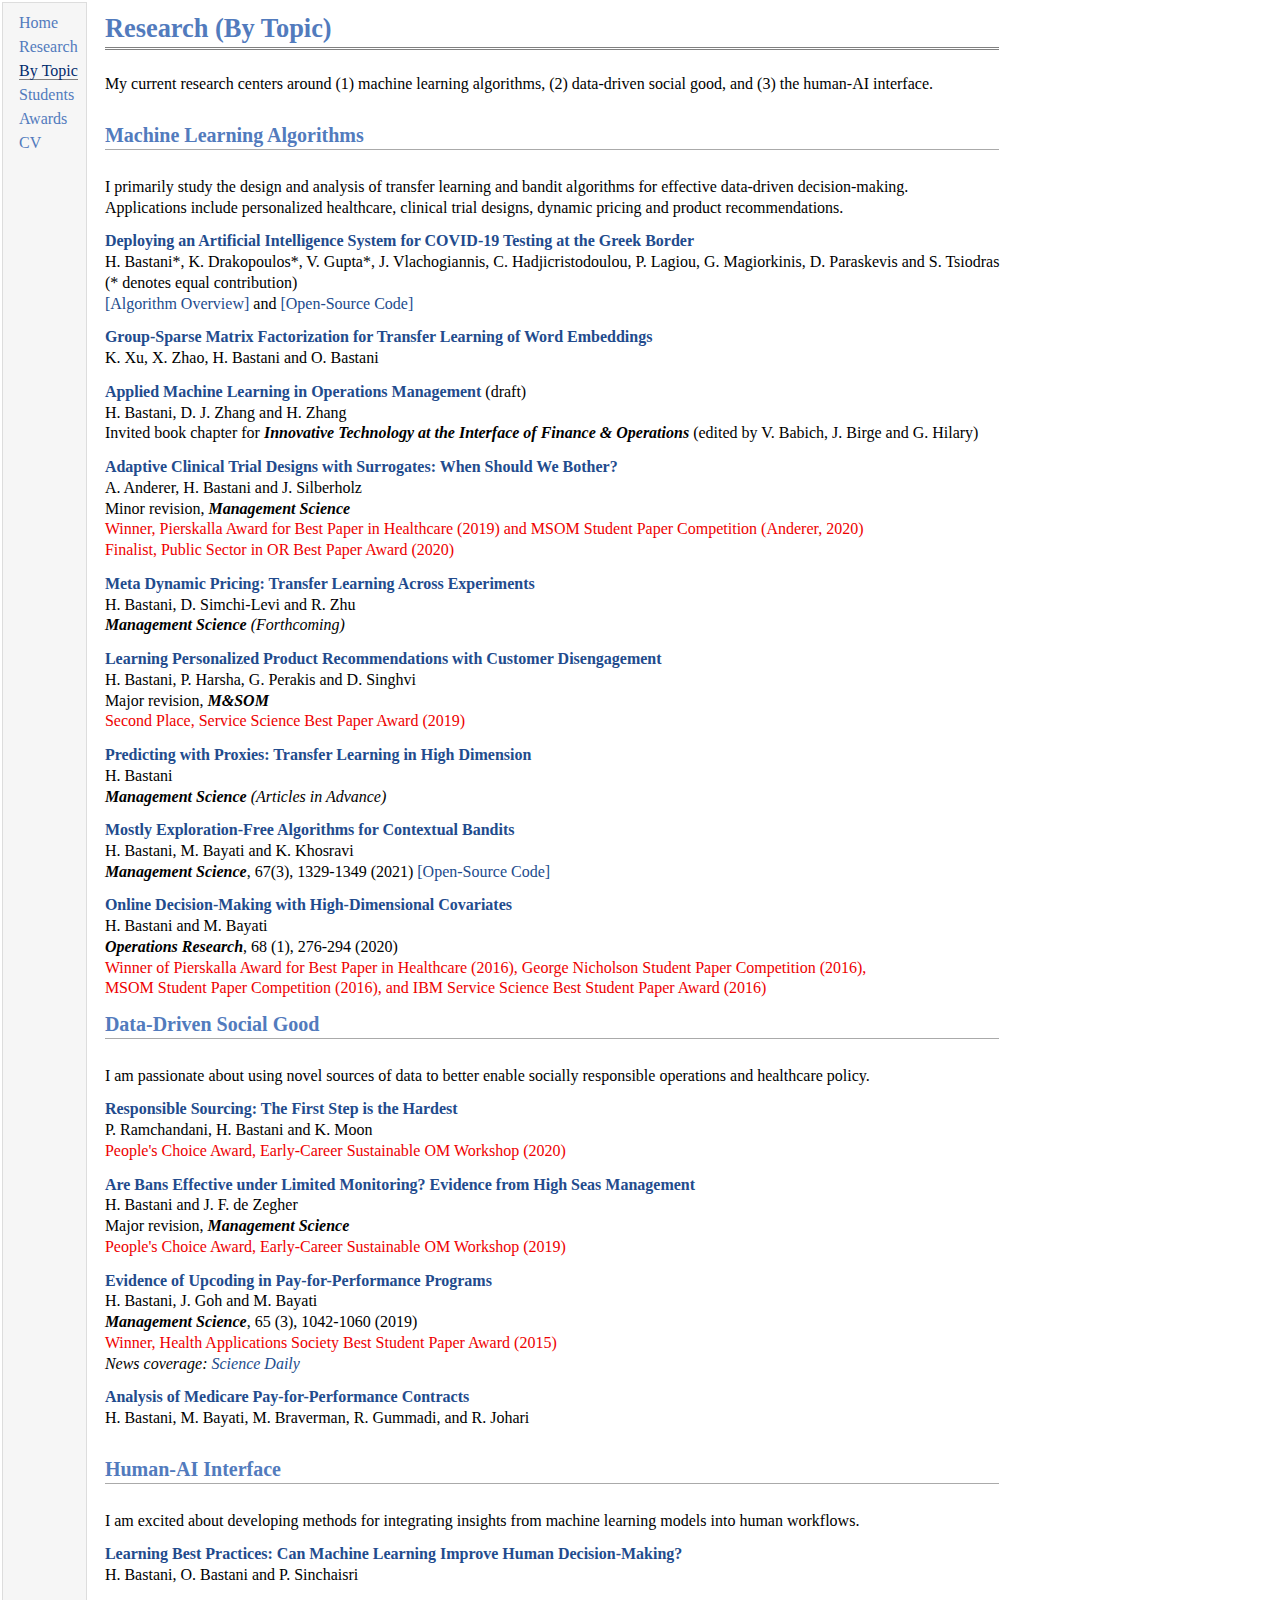
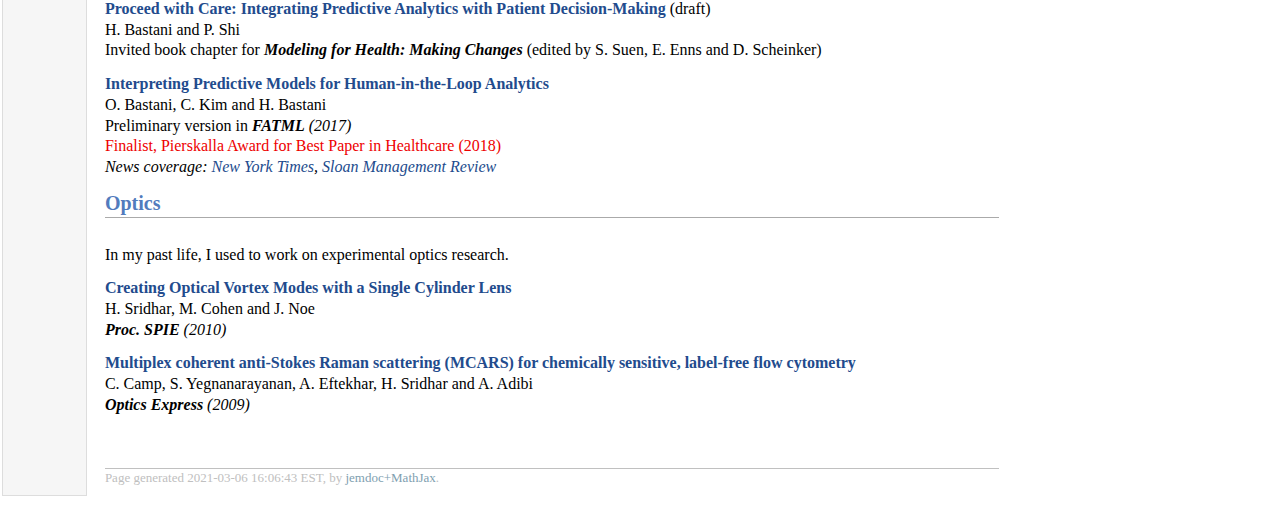
<file: topics.html>
<!DOCTYPE html PUBLIC "-//W3C//DTD XHTML 1.1//EN"
  "http://www.w3.org/TR/xhtml11/DTD/xhtml11.dtd">
<html xmlns="http://www.w3.org/1999/xhtml" xml:lang="en">
<head>
<meta name="generator" content="jemdoc, see http://jemdoc.jaboc.net/" />
<meta http-equiv="Content-Type" content="text/html;charset=utf-8" />
<link rel="stylesheet" href="jemdoc.css" type="text/css" />
<title>Research (By Topic)</title>
</head>
<body>
<table summary="Table for page layout." id="tlayout">
<tr valign="top">
<td id="layout-menu">
<div class="menu-item"><a href="index.html">Home</a></div>
<div class="menu-item"><a href="research.html">Research</a></div>
<div class="menu-item"><a href="topics.html" class="current">By&nbsp;Topic</a></div>
<div class="menu-item"><a href="students.html">Students</a></div>
<div class="menu-item"><a href="awards.html">Awards</a></div>
<div class="menu-item"><a href="cv.pdf">CV</a></div>
</td>
<td id="layout-content">
<div id="toptitle">
<h1>Research (By Topic)</h1>
</div>
<p>My current research centers around (1) machine learning algorithms, (2) data-driven social good, and (3) the human-AI interface.</p>
<h2>Machine Learning Algorithms</h2>
<p><br /> I primarily study the design and analysis of transfer learning and bandit algorithms for effective data-driven decision-making.
<br /> Applications include personalized healthcare, clinical trial designs, dynamic pricing and product recommendations.</p>
<p><a href="greekcovid.pdf" target=&ldquo;blank&rdquo;><b>Deploying an Artificial Intelligence System for COVID-19 Testing at the Greek Border</b></a><br />
H. Bastani*, K. Drakopoulos*, V. Gupta*, J. Vlachogiannis, C. Hadjicristodoulou, P. Lagiou, G. Magiorkinis, D. Paraskevis and S. Tsiodras<br />
(* denotes equal contribution)<br />
<a href="https://www.youtube.com/watch?v=I_OUdIih_00&amp;feature=emb_title&amp;ab_channel=SimonsInstitute" target=&ldquo;blank&rdquo;>[Algorithm Overview]</a> and <a href="https://github.com/vgupta1/EvaTargetedCovid19Testing/blob/main/README.md" target=&ldquo;blank&rdquo;>[Open-Source Code]</a></p>
<p><a href="wordembeddings.pdf" target=&ldquo;blank&rdquo;><b>Group-Sparse Matrix Factorization for Transfer Learning of Word Embeddings</b></a><br />
K. Xu, X. Zhao, H. Bastani and O. Bastani</p>
<p><a href="appliedml.pdf" target=&ldquo;blank&rdquo;><b>Applied Machine Learning in Operations Management</b></a> (draft)<br />
H. Bastani, D. J. Zhang and H. Zhang<br />
Invited book chapter for <b><i>Innovative Technology at the Interface of Finance &amp; Operations</i></b> (edited by V. Babich, J. Birge and G. Hilary)</p>
<p><a href="surrogates.pdf" target=&ldquo;blank&rdquo;><b>Adaptive Clinical Trial Designs with Surrogates: When Should We Bother?</b></a><br />
A. Anderer, H. Bastani and J. Silberholz<br />
Minor revision, <i><b>Management Science</b></i><br /><font color="EE0000">Winner, Pierskalla Award for Best Paper in Healthcare (2019) and MSOM Student Paper Competition (Anderer, 2020)<br>Finalist, Public Sector in OR Best Paper Award (2020)<font color="000000"><br /></p>
<p><a href="metapricing.pdf" target=&ldquo;blank&rdquo;><b>Meta Dynamic Pricing: Transfer Learning Across Experiments</b></a><br />
H. Bastani, D. Simchi-Levi and R. Zhu<br />
<i><b>Management Science</b> (Forthcoming)</i><br /></p>
<p><a href="engagement.pdf" target=&ldquo;blank&rdquo;><b>Learning Personalized Product Recommendations with Customer Disengagement</b></a><br />
H. Bastani, P. Harsha, G. Perakis and D. Singhvi<br />
Major revision, <i><b>M&amp;SOM</b></i><br /><font color="EE0000">Second Place, Service Science Best Paper Award (2019)<font color="000000"><br /></p>
<p><a href="proxies.pdf" target=&ldquo;blank&rdquo;><b>Predicting with Proxies: Transfer Learning in High Dimension</b></a><br />
H. Bastani<br />
<i><b>Management Science</b> (Articles in Advance)</i></p>
<p><a href="greedybandit.pdf" target=&ldquo;blank&rdquo;><b>Mostly Exploration-Free Algorithms for Contextual Bandits</b></a><br />
H. Bastani, M. Bayati and K. Khosravi<br />
<i><b>Management Science</b></i>, 67(3), 1329-1349 (2021) <a href="https://github.com/khashayarkhv/contextual-bandits" target=&ldquo;blank&rdquo;>[Open-Source Code]</a></p>
<p><a href="lassobandit.pdf" target=&ldquo;blank&rdquo;><b>Online Decision-Making with High-Dimensional Covariates</b></a><br />
H. Bastani and M. Bayati<br />
<i><b>Operations Research</b></i>, 68 (1), 276-294 (2020)<br /><font color="EE0000">Winner of Pierskalla Award for Best Paper in Healthcare (2016), George Nicholson Student Paper Competition (2016),<br> MSOM Student Paper Competition (2016), and IBM Service Science Best Student Paper Award (2016)<font color="000000"></p>
<h2>Data-Driven Social Good</h2>
<p><br /> I am passionate about using novel sources of data to better enable socially responsible operations and healthcare policy.</p>
<p><a href="csr.pdf" target=&ldquo;blank&rdquo;><b>Responsible Sourcing: The First Step is the Hardest</b></a><br />
P. Ramchandani, H. Bastani and K. Moon<br /><font color="EE0000">People's Choice Award, Early-Career Sustainable OM Workshop (2020)<font color="000000"><br /></p>
<p><a href="transshipments.pdf" target=&ldquo;blank&rdquo;><b>Are Bans Effective under Limited Monitoring? Evidence from High Seas Management</b></a><br />
H. Bastani and J. F. de Zegher<br />
Major revision, <i><b>Management Science</b></i><br /><font color="EE0000">People's Choice Award, Early-Career Sustainable OM Workshop (2019)<font color="000000"><br /></p>
<p><a href="upcoding.pdf" target=&ldquo;blank&rdquo;><b>Evidence of Upcoding in Pay-for-Performance Programs</b></a><br />
H. Bastani, J. Goh and M. Bayati<br />
<i><b>Management Science</b></i>, 65 (3), 1042-1060 (2019)<br /><font color="EE0000">Winner, Health Applications Society Best Student Paper Award (2015)<font color="000000"><br />
<i>News coverage: <a href="https://www.sciencedaily.com/releases/2016/03/160308183646.htm" target=&ldquo;blank&rdquo;>Science Daily</a></i><br /></p>
<p><a href="incentives.pdf" target=&ldquo;blank&rdquo;><b>Analysis of Medicare Pay-for-Performance Contracts</b></a><br />
H. Bastani, M. Bayati, M. Braverman, R. Gummadi, and R. Johari</p>
<h2>Human-AI Interface</h2>
<p><br /> I am excited about developing methods for integrating insights from machine learning models into human workflows.</p>
<p><a href="tips.pdf" target=&ldquo;blank&rdquo;><b>Learning Best Practices: Can Machine Learning Improve Human Decision-Making?</b></a><br />
H. Bastani, O. Bastani and P. Sinchaisri</p>
<p><a href="proceedwithcare.pdf" target=&ldquo;blank&rdquo;><b>Proceed with Care: Integrating Predictive Analytics with Patient Decision-Making</b></a> (draft)<br />
H. Bastani and P. Shi<br />
Invited book chapter for <b><i>Modeling for Health: Making Changes</i></b> (edited by S. Suen, E. Enns and D. Scheinker)</p>
<p><a href="interp.pdf" target=&ldquo;blank&rdquo;><b>Interpreting Predictive Models for Human-in-the-Loop Analytics</b></a><br />
O. Bastani, C. Kim and H. Bastani<br />
Preliminary version in <i><b>FATML</b> (2017)</i><br /><font color="EE0000">Finalist, Pierskalla Award for Best Paper in Healthcare (2018)<font color="000000"><br />
<i>News coverage: <a href="https://www.nytimes.com/2019/03/21/science/health-medicine-artificial-intelligence.html" target=&ldquo;blank&rdquo;>New York Times</a>, <a href="https://sloanreview.mit.edu/article/how-you-can-have-more-impact-as-a-people-analyst" target=&ldquo;blank&rdquo;>Sloan Management Review</a></i><br /></p>
<h2>Optics</h2>
<p><br /> In my past life, I used to work on experimental optics research.</p>
<p><a href="https://www.spiedigitallibrary.org/conference-proceedings-of-spie/7613/76130X/Creating-optical-vortex-modes-with-a-single-cylinder-lens/10.1117/12.847890.short?" target=&ldquo;blank&rdquo;><b>Creating Optical Vortex Modes with a Single Cylinder Lens</b></a><br />
H. Sridhar, M. Cohen and J. Noe<br />
<i><b>Proc. SPIE</b> (2010)</i></p>
<p><a href="https://www.osapublishing.org/oe/abstract.cfm?uri=oe-17-25-22879" target=&ldquo;blank&rdquo;><b>Multiplex coherent anti-Stokes Raman scattering (MCARS) for chemically sensitive, label-free flow cytometry</b></a><br />
C. Camp, S. Yegnanarayanan, A. Eftekhar, H. Sridhar and A. Adibi<br />
<i><b>Optics Express</b> (2009)</i></p>
<div id="footer">
<div id="footer-text">
Page generated 2021-03-06 16:06:43 EST, by <a href="https://github.com/wsshin/jemdoc_mathjax" target="blank">jemdoc+MathJax</a>.
</div>
</div>
</td>
</tr>
</table>
</body>
</html>
</file>
<file: jemdoc.css>
/* Default css file for jemdoc. */

table#tlayout {
    border: none;
    border-collapse: separate;
    background: white;
}

body {
	background: white;
	font-family: Georgia, serif;
	padding-bottom: 8px;
	margin: 0;
}

#layout-menu {
	background: #f6f6f6;
	border: 1px solid #dddddd;
	padding-top: 0.5em;
	padding-left: 8px;
	padding-right: 8px;
	font-size: 1.0em;
	width: auto;
	white-space: nowrap;
    text-align: left;
    vertical-align: top;
}

#layout-menu td {
	background: #f4f4f4;
    vertical-align: top;
}

#layout-content {
	padding-top: 0.0em;
	padding-left: 1.0em;
	padding-right: 1.0em;
    border: none;
    background: white;
    text-align: left;
    vertical-align: top;
}

#layout-menu a {
	line-height: 1.5em;
	margin-left: 0.5em;
}

tt {
    background: #ffffdd;
}

pre, tt {
	font-size: 90%;
	font-family: monaco, monospace;
}

a, a > tt {
	color: #224b8d;
	text-decoration: none;
}

a:hover {
	border-bottom: 1px gray dotted;
}

#layout-menu a.current:link, #layout-menu a.current:visited {
	color: #022b6d;
	border-bottom: 1px gray solid;
}
#layout-menu a:link, #layout-menu a:visited, #layout-menu a:hover {
	color: #527bbd;
	text-decoration: none;
}
#layout-menu a:hover {
	text-decoration: none;
}

div.menu-category {
	border-bottom: 1px solid gray;
	margin-top: 0.8em;
	padding-top: 0.2em;
	padding-bottom: 0.1em;
	font-weight: bold;
}

div.menu-item {
	padding-left: 16px;
	text-indent: -16px;
}

div#toptitle {
	padding-bottom: 0.2em;
	margin-bottom: 1.5em;
	border-bottom: 3px double gray;
}

/* Reduce space if we begin the page with a title. */
div#toptitle + h2, div#toptitle + h3 {
	margin-top: -0.7em;
}

div#subtitle {
	margin-top: 0.0em;
	margin-bottom: 0.0em;
	padding-top: 0em;
	padding-bottom: 0.1em;
}

em {
	font-style: italic;
}

strong {
	font-weight: bold;
}


h1, h2, h3 {
	color: #527bbd;
	margin-top: 0.7em;
	margin-bottom: 0.3em;
	padding-bottom: 0.2em;
	line-height: 1.0;
	padding-top: 0.5em;
	border-bottom: 1px solid #aaaaaa;
}

h1 {
	font-size: 165%;
}

h2 {
	padding-top: 0.8em;
	font-size: 125%;
}

h2 + h3 {
    padding-top: 0.2em;
}

h3 {
	font-size: 110%;
	border-bottom: none;
}

p {
	margin-top: 0.0em;
	margin-bottom: 0.8em;
	padding: 0;
	line-height: 1.3;
}

pre {
	padding: 0;
	margin: 0;
}

div#footer {
	font-size: small;
	border-top: 1px solid #c0c0c0;
	padding-top: 0.1em;
	margin-top: 4.0em;
	color: #c0c0c0;
}

div#footer a {
	color: #80a0b0;
}

div#footer-text {
	float: left;
	padding-bottom: 8px;
}

ul, ol, dl {
	margin-top: 0.2em;
	padding-top: 0;
	margin-bottom: 0.8em;
}

dt {
	margin-top: 0.5em;
	margin-bottom: 0;
}

dl {
	margin-left: 20px;
}

dd {
	color: #222222;
}

dd > *:first-child {
	margin-top: 0;
}

ul {
	list-style-position: outside;
	list-style-type: square;
}

p + ul, p + ol {
	margin-top: -0.5em;
}

li ul, li ol {
	margin-top: -0.3em;
}

ol {
	list-style-position: outside;
	list-style-type: decimal;
}

li p, dd p {
	margin-bottom: 0.3em;
}


ol ol {
	list-style-type: lower-alpha;
}

ol ol ol {
	list-style-type: lower-roman;
}

p + div.codeblock {
	margin-top: -0.6em;
}

div.codeblock, div.infoblock {
	margin-right: 0%;
	margin-top: 1.2em;
	margin-bottom: 1.3em;
}

div.blocktitle {
	font-weight: bold;
	color: #cd7b62;
	margin-top: 1.2em;
	margin-bottom: 0.1em;
}

div.blockcontent {
	border: 1px solid silver;
	padding: 0.3em 0.5em;
}

div.infoblock > div.blockcontent {
	background: #ffffee;
}

div.blockcontent p + ul, div.blockcontent p + ol {
	margin-top: 0.4em;
}

div.infoblock p {
	margin-bottom: 0em;
}

div.infoblock li p, div.infoblock dd p {
	margin-bottom: 0.5em;
}

div.infoblock p + p {
	margin-top: 0.8em;
}

div.codeblock > div.blockcontent {
	background: #f6f6f6;
}

span.pycommand {
	color: #000070;
}

span.statement {
	color: #008800;
}
span.builtin {
	color: #000088;
}
span.special {
	color: #990000;
}
span.operator {
	color: #880000;
}
span.error {
	color: #aa0000;
}
span.comment, span.comment > *, span.string, span.string > * {
	color: #606060;
}

@media print {
	#layout-menu { display: none; }
}

#fwtitle {
	margin: 2px;
}

#fwtitle #toptitle {
	padding-left: 0.5em;
	margin-bottom: 0.5em;
}

#layout-content h1:first-child, #layout-content h2:first-child, #layout-content h3:first-child {
	margin-top: -0.7em;
}

div#toptitle h1, #layout-content div#toptitle h1 {
	margin-bottom: 0.0em;
	padding-bottom: 0.1em;
	padding-top: 0;
	margin-top: 0.5em;
	border-bottom: none;
}

img.eq {
	padding: 0;
	padding-left: 0.1em;
	padding-right: 0.1em;
	margin: 0;
}

img.eqwl {
	padding-left: 2em;
	padding-top: 0.6em;
	padding-bottom: 0.2em;
	margin: 0;
}

table {
    border: 2px solid black;
    border-collapse: collapse;
}

td {
    padding: 2px;
    padding-left: 0.5em;
    padding-right: 0.5em;
    text-align: center;
    border: 1px solid gray;
}

table + table {
    margin-top: 1em;
}

tr.heading {
    font-weight: bold;
    border-bottom: 2px solid black;
}

img {
    border: none;
}

table.imgtable, table.imgtable td {
    border: none;
    text-align: left;
}
</file>
